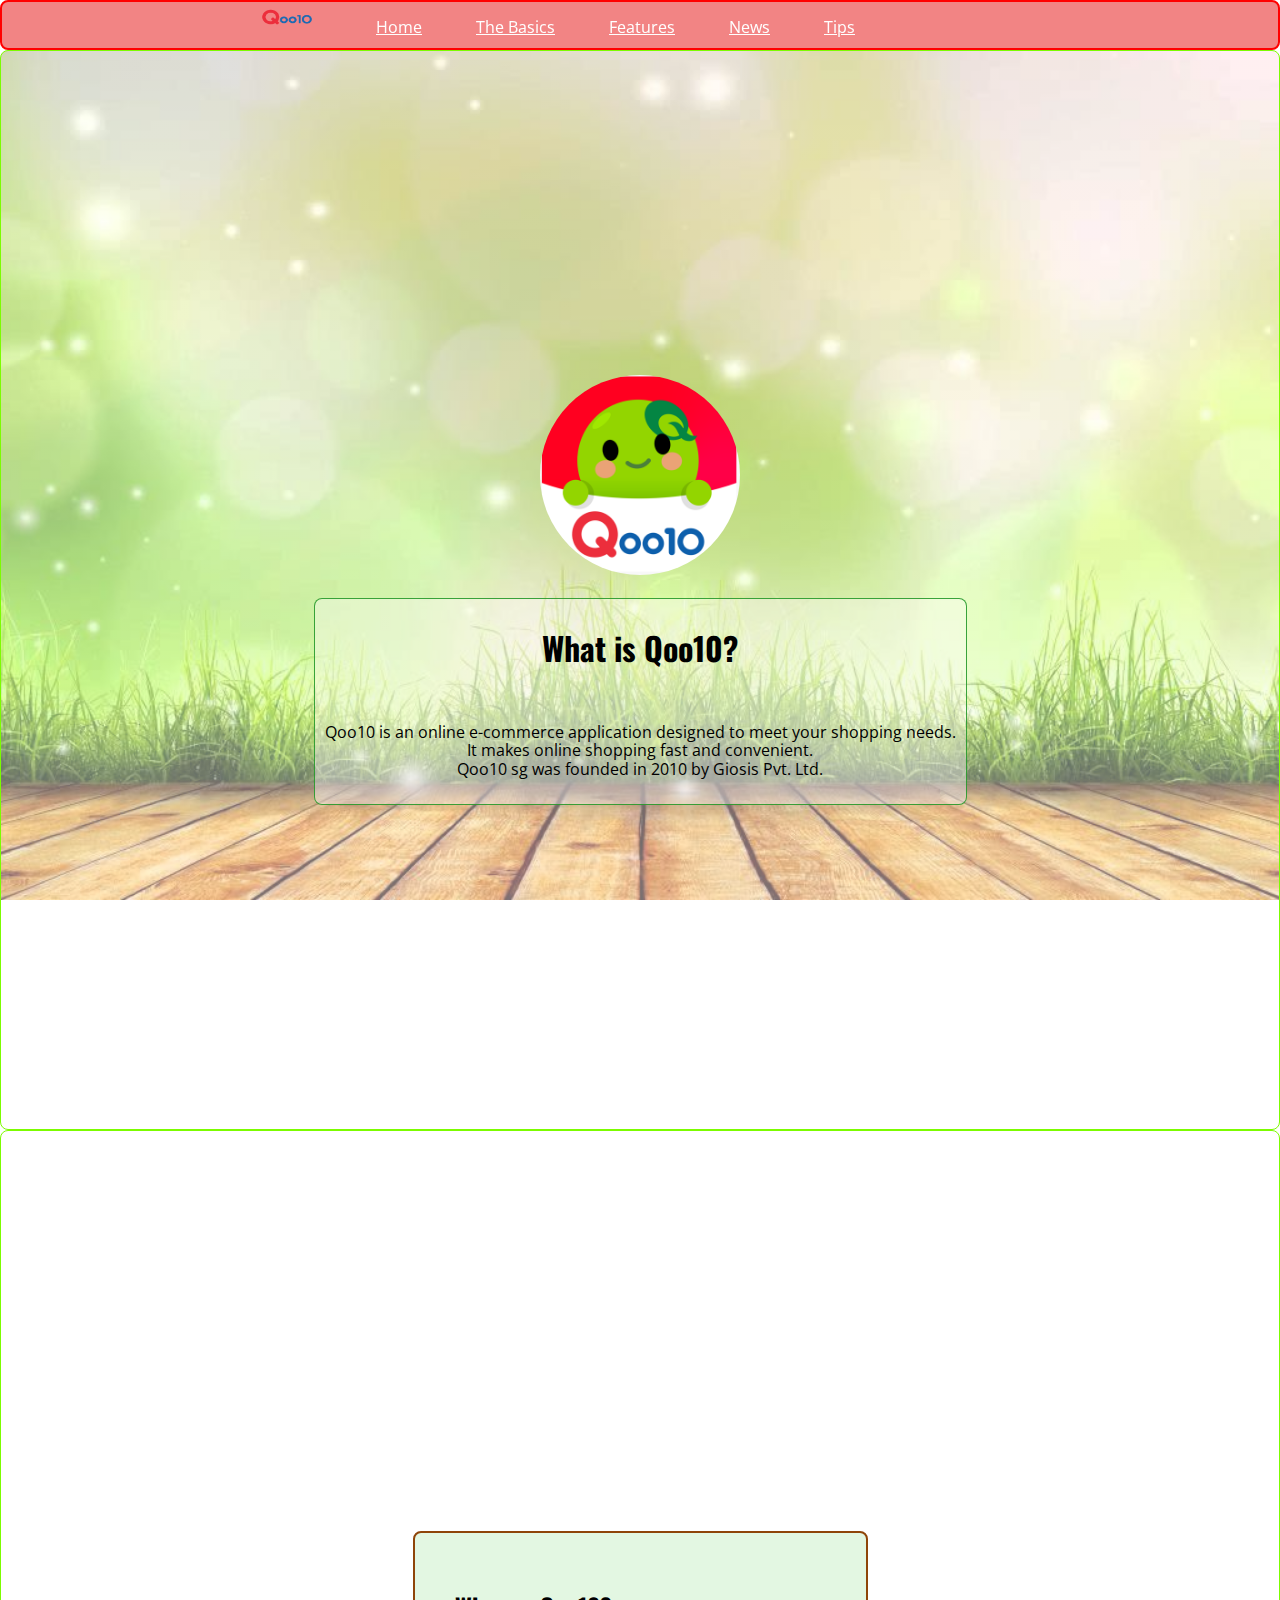
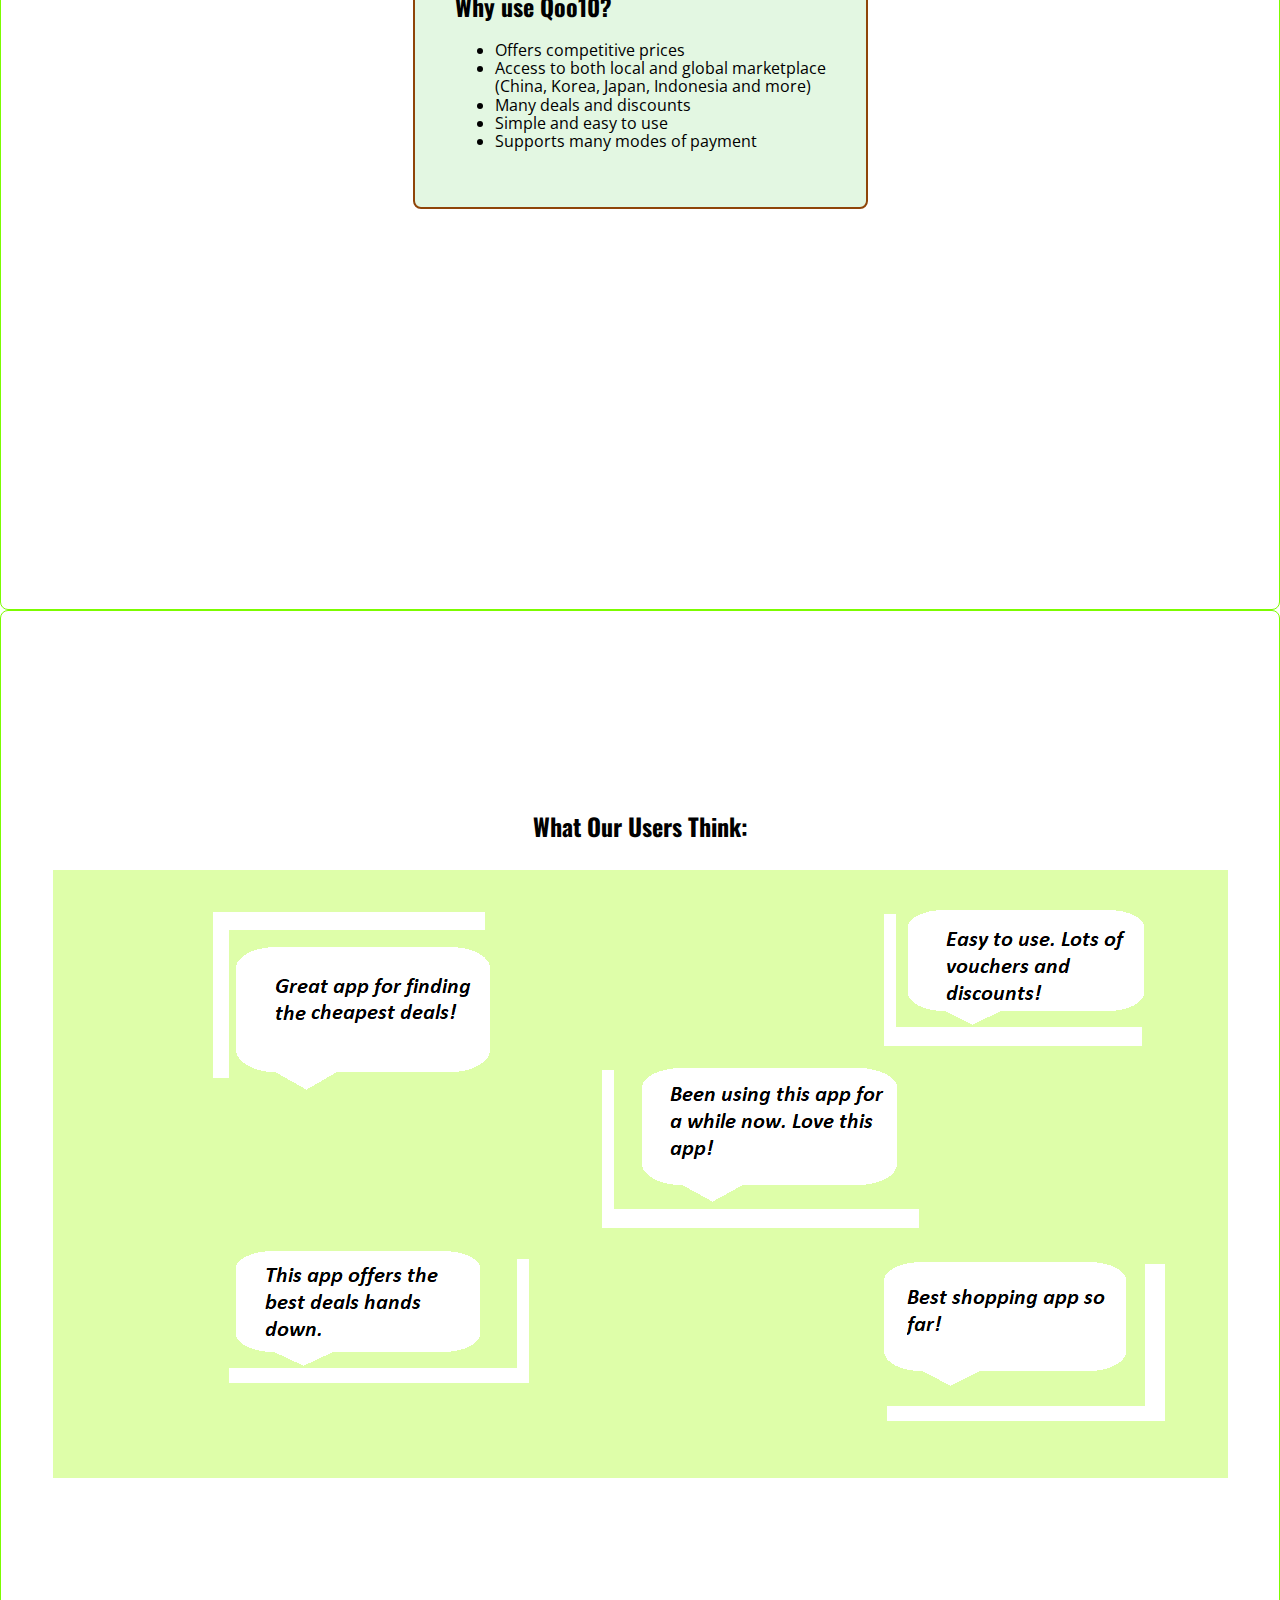
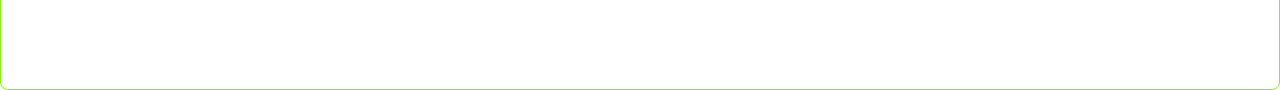
<file: index.html>
<!DOCTYPE html >
<html lang="en">
<head>
    
    <title>Qoo10 101</title>
    <meta charset="UTF-8">
    <!--CSS style sheets-->
    <link href="https://fonts.googleapis.com/css2?family=Oswald:wght@500&display=swap" rel="stylesheet">
    <link href="https://fonts.googleapis.com/css2?family=Cormorant+Garamond:wght@300&family=Oswald:wght@500&display=swap" rel="stylesheet">
    <link rel="preconnect" href="https://fonts.gstatic.com">
    <link href="https://fonts.googleapis.com/css2?family=Bebas+Neue&family=Cormorant+Garamond:wght@600&family=Open+Sans&display=swap" rel="stylesheet">
    <link href="css/normalize.css" rel="stylesheet" type="text/css">
    <link href="css/main.css" rel="stylesheet" type="text/css">
  </head> 
  <body>
    <header>
      <!--top menu-->
      <nav>
        <ul>
          <li><img src="images/qlogo.jpeg" width="70" height="30" alt="qoo10" ></li>
          <li><a href="index.html">Home</a></li>
          <li><a href="usage.html">The Basics</a></li>
          <li><a href="features.html">Features</a> </li>
          <li><a href="news.html">News</a></li>
          <li><a href="tips.html">Tips</a></li>
        </ul>
      </nav>
    </header> 
    <main>

      <section id="intro">

        <br>
        <div class="introdiv">
          <img src="images/appicon.png" alt= "icon" class="qicon"  >
          <br>
          <br>
          <div id="intropara">
            <h1>What is Qoo10?</h1>
            <!-- Description of Qoo10 -->
            <br>
            <p>Qoo10 is an online e-commerce application designed to meet your shopping needs.
            <br>It makes online shopping fast and convenient. 
            <br>Qoo10 sg was founded in 2010 by Giosis Pvt. Ltd.
            </p>
          </div>
        </div>
      </section>
      <section id="benefits" >
        <!-- Advantages of using Qoo10 --> 
        <div class="benefitdiv">
          <h2>Why use Qoo10?</h2>
          <ul>
          <li>Offers competitive prices</li>
          <li>Access to both local and global marketplace 
            <br>(China, Korea, Japan, Indonesia and more)</li>
          <li>Many deals and discounts</li>
          <li>Simple and easy to use</li>
          <li>Supports many modes of payment</li>
          </ul> 
        </div>
        <br>

      </section>
      <section id="reviews" >
        <!-- User reviews --> 
        <div class="reviewsdiv">
          <h2>What Our Users Think:</h2>
          <p>
          <img src="images/reviews.png" alt= "reviews" id="reviewspic" >
          </p>
        </div>
        <br>
      </section>
    </main> 
  </body>
</html>
</file>
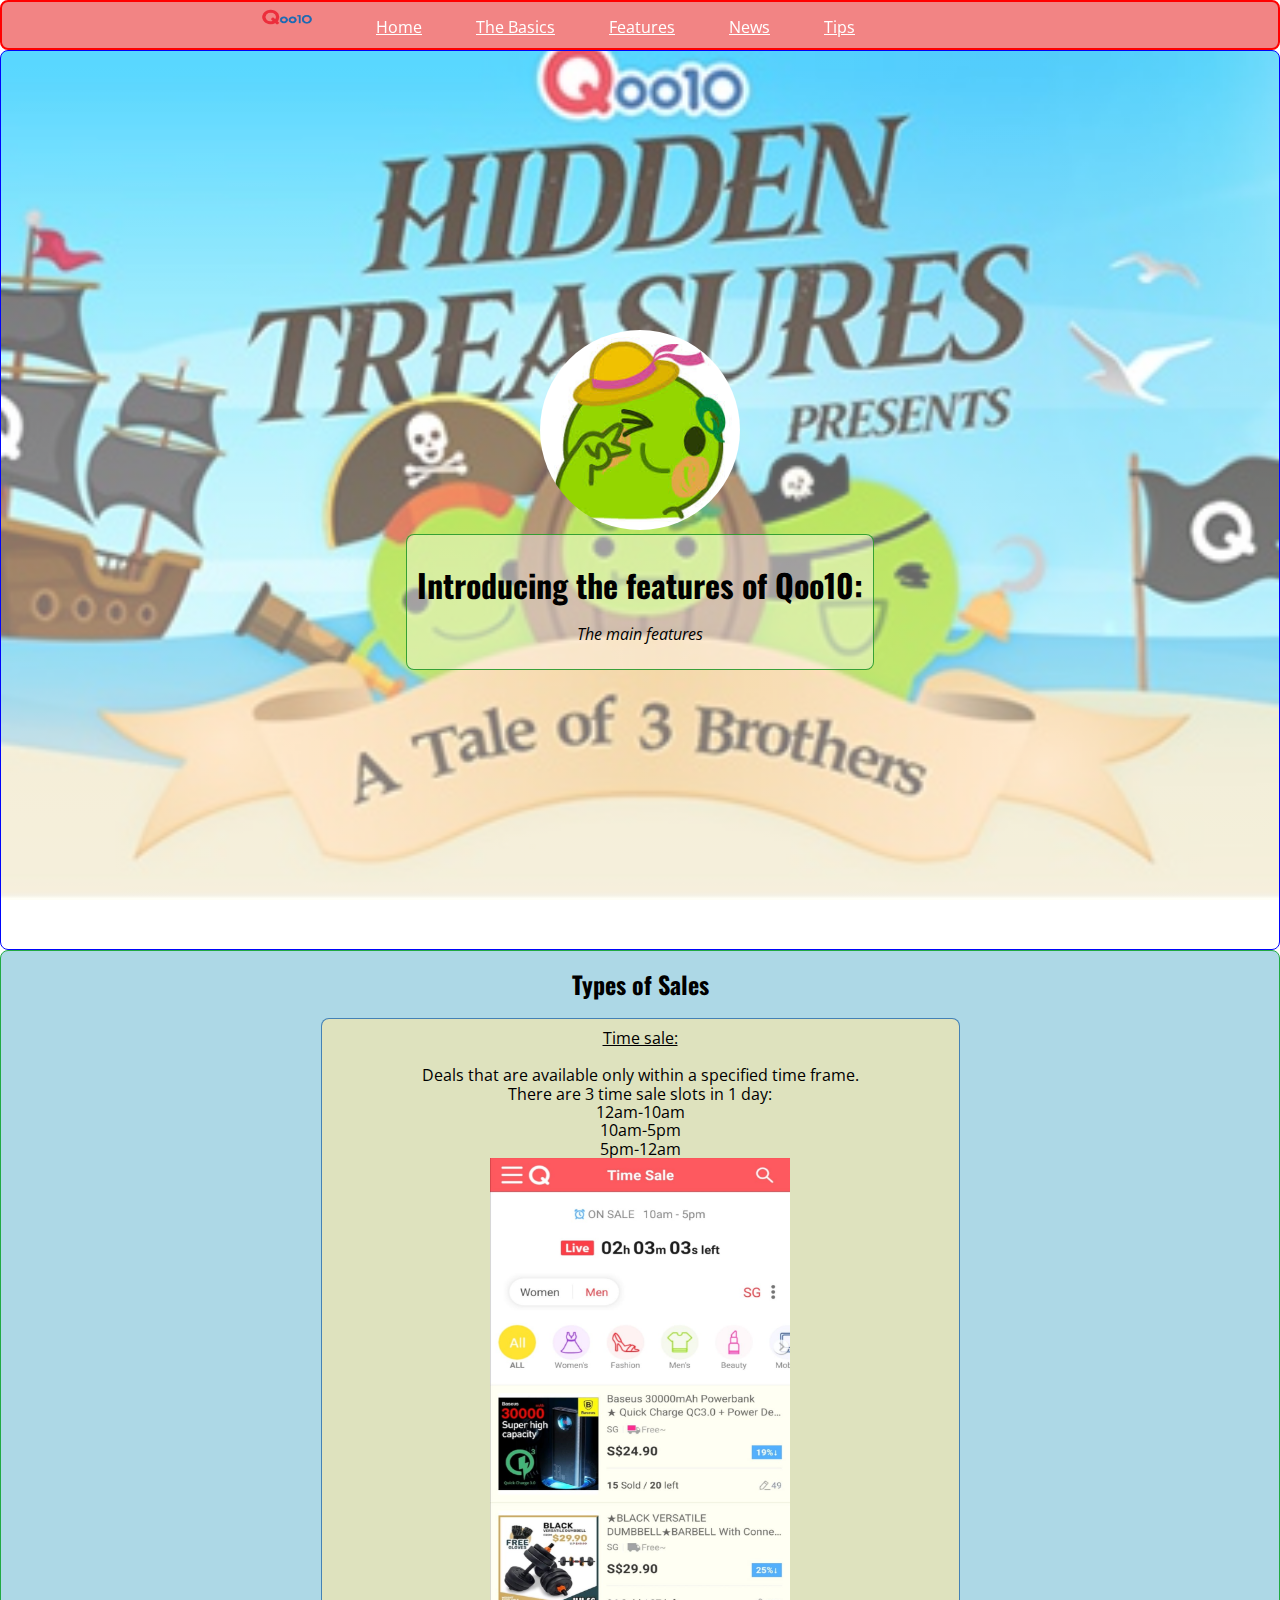
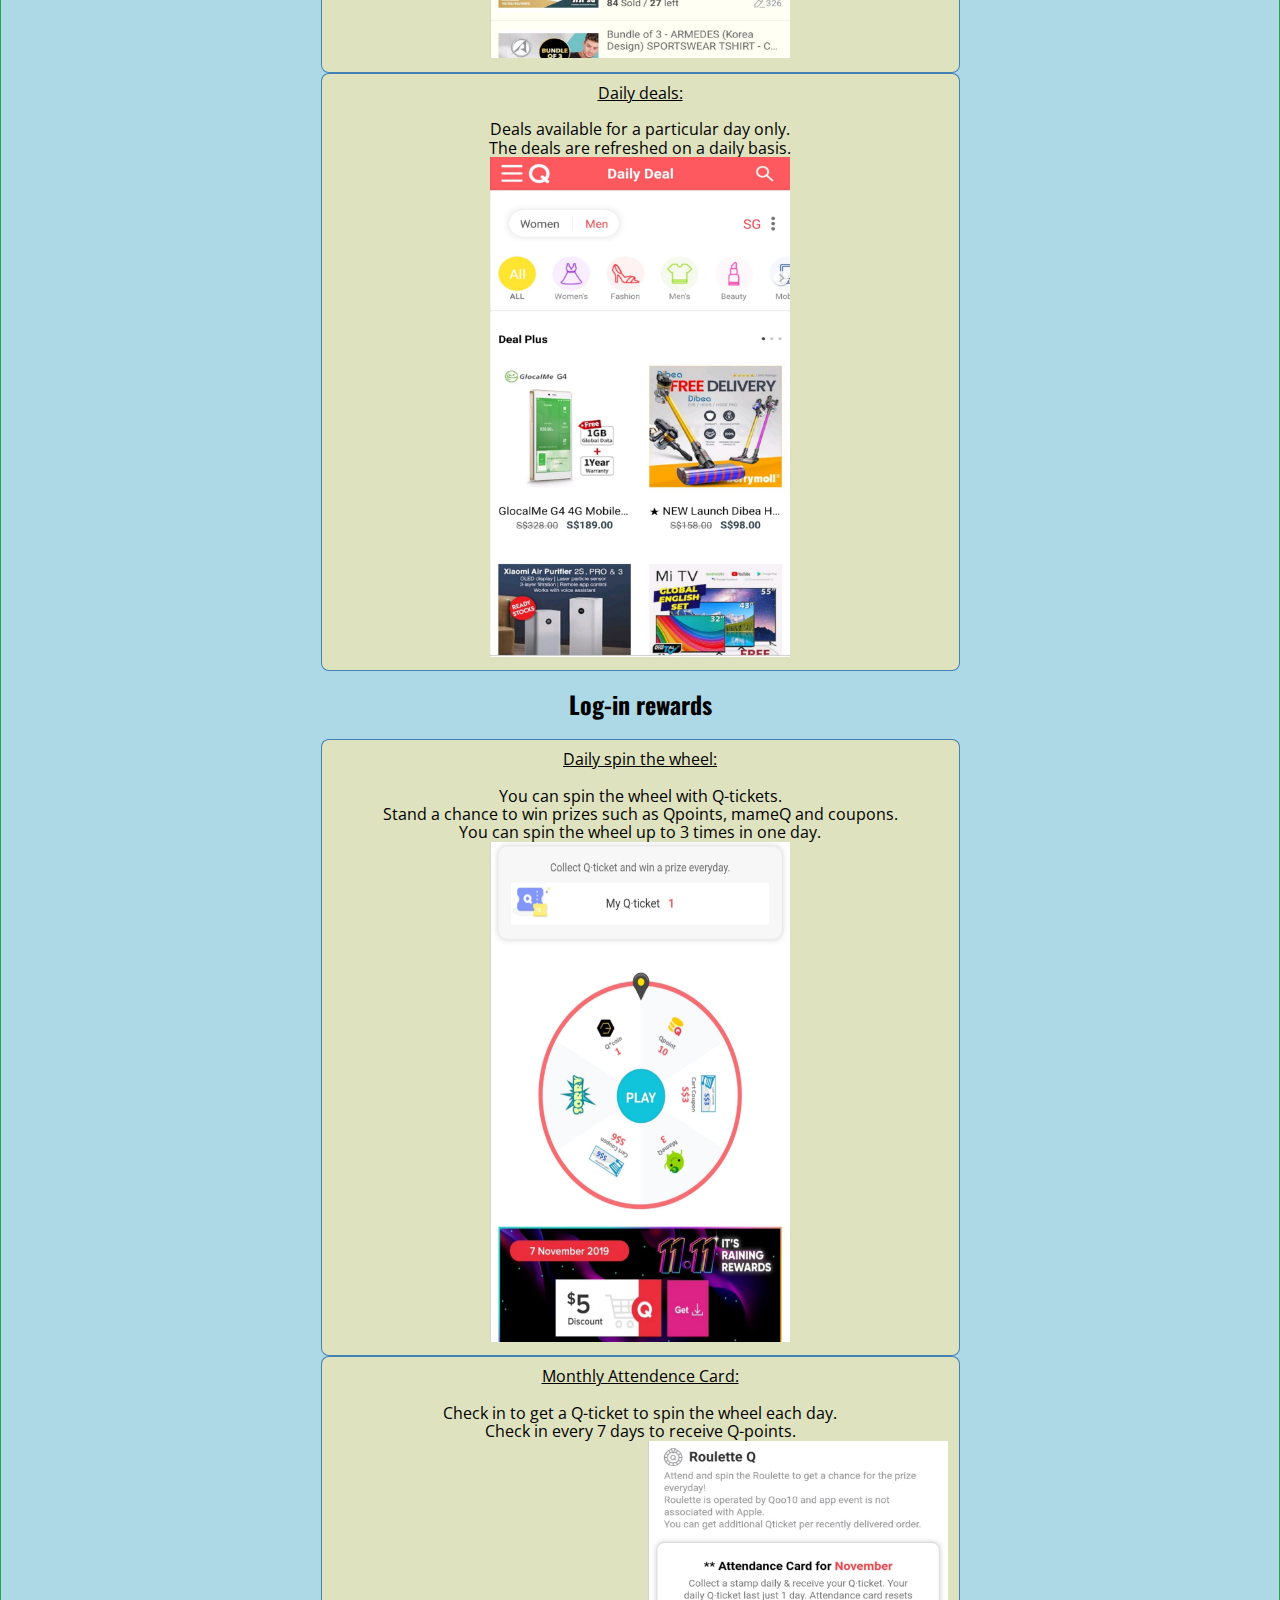
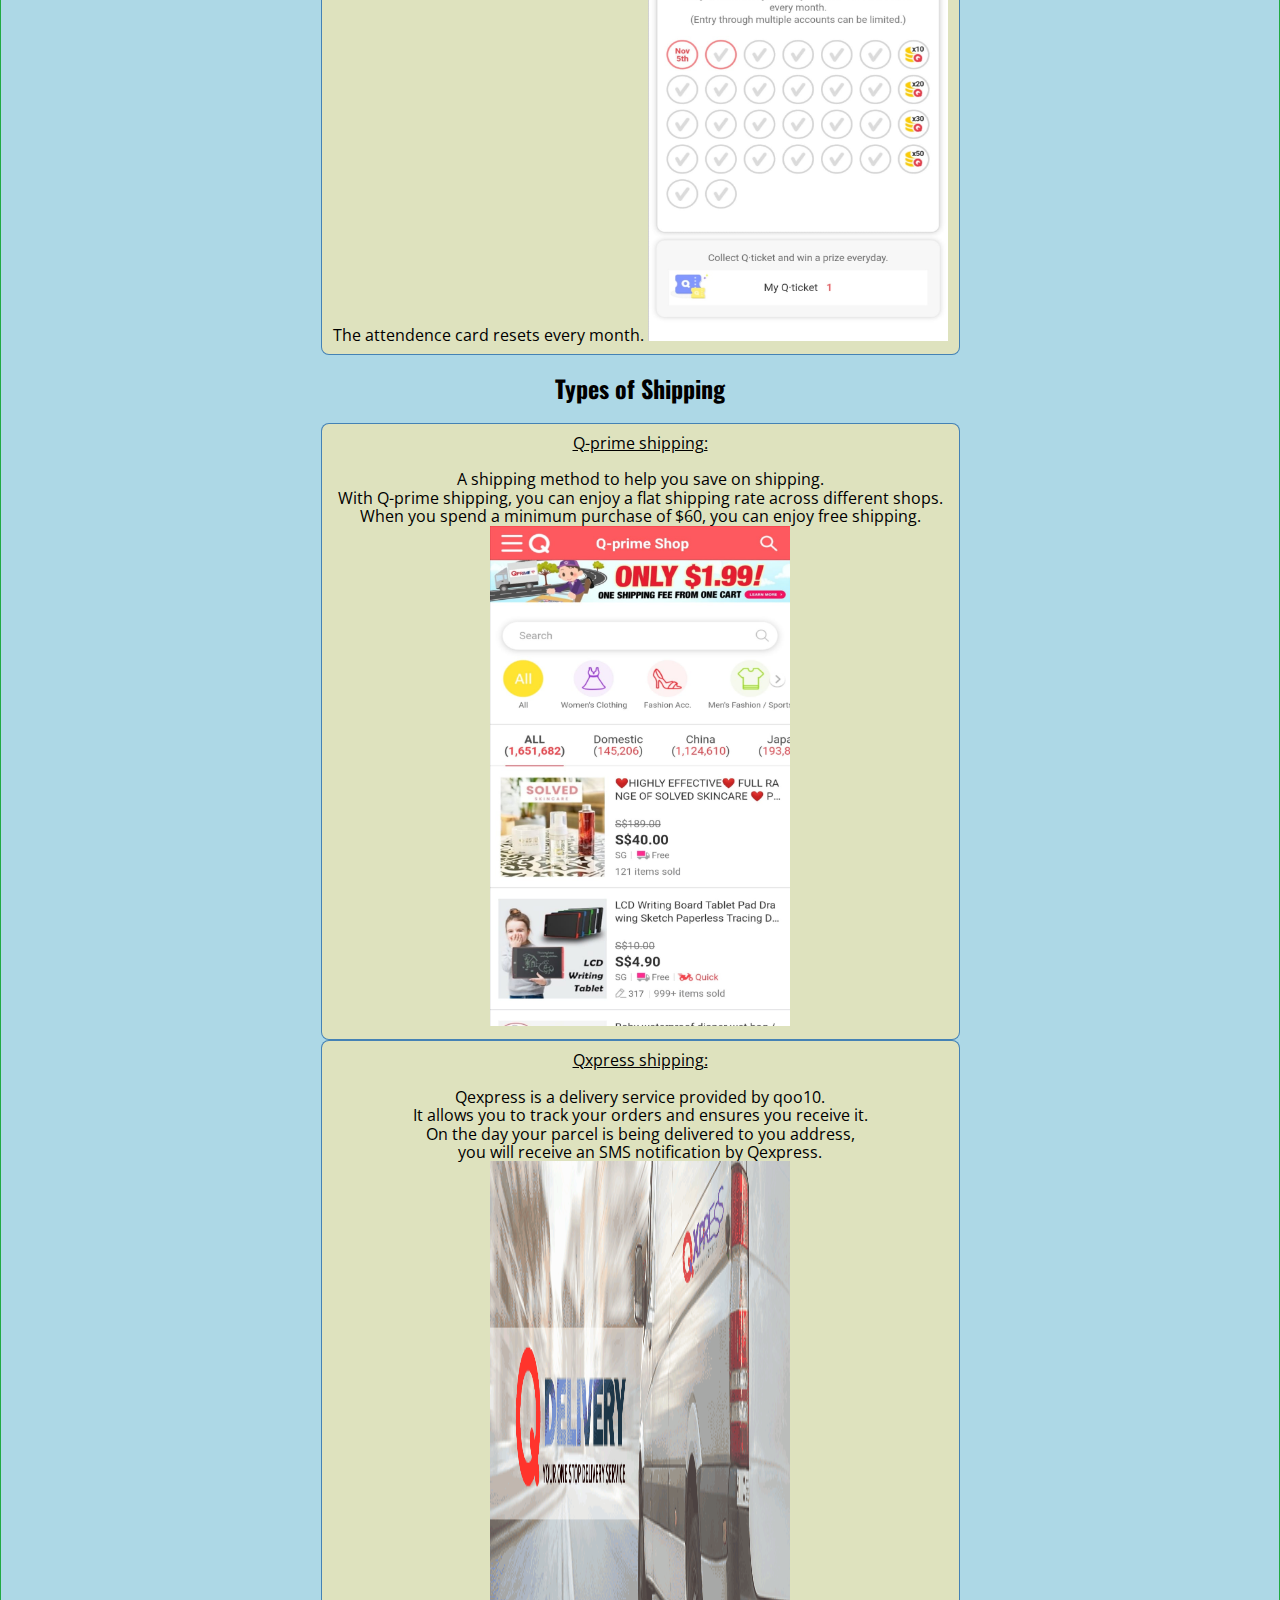
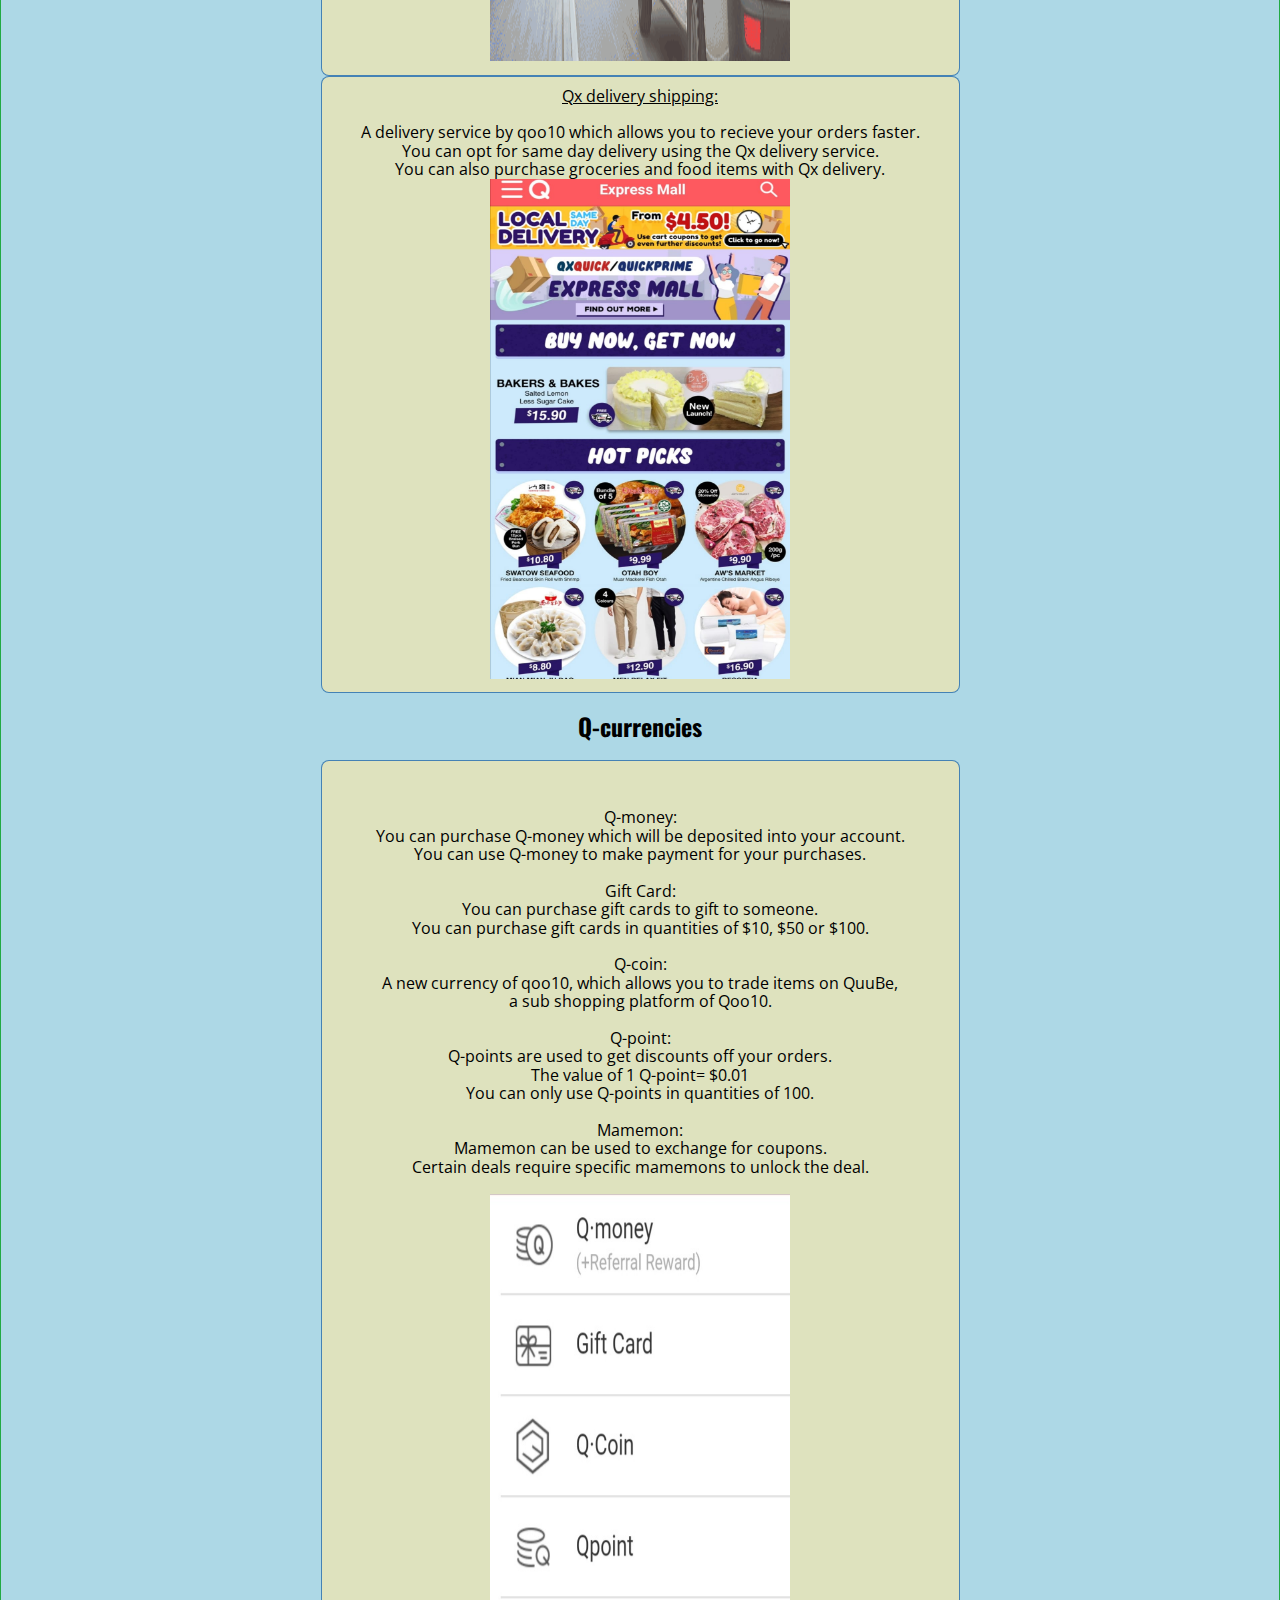
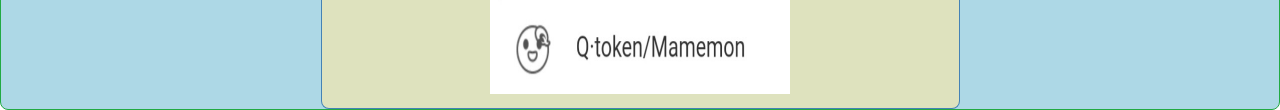
<file: features.html>
<!DOCTYPE html >
<html lang="en">
<head>
  <meta charset="utf-8"/>
  <title>Features </title>
  <link href="https://fonts.googleapis.com/css2?family=Oswald:wght@500&display=swap" rel="stylesheet">
  <link href="https://fonts.googleapis.com/css2?family=Cormorant+Garamond:wght@300&family=Oswald:wght@500&display=swap" rel="stylesheet">
  <link rel="preconnect" href="https://fonts.gstatic.com">
  <link href="https://fonts.googleapis.com/css2?family=Bebas+Neue&family=Cormorant+Garamond:wght@600&family=Open+Sans&display=swap" rel="stylesheet"> 
  <link rel="stylesheet" href="css/normalize.css">
  <link rel="stylesheet" href="css/main.css">
</head>
<body>
  <header>
    <!--top menu-->
    <nav>
      <ul>
        <li><img src="images/qlogo.jpeg" width="70" height="30" alt="qoo10" ></li>
        <li><a href="index.html">Home</a></li>
        <li><a href="usage.html">The Basics</a></li>
        <li><a href="features.html">Features</a> </li>
        <li><a href="news.html">News</a></li>
        <li><a href="tips.html">Tips</a></li>
      </ul>
    </nav>
  </header>   

  <main>
    <section id="featuresone">
      <!-- features top section -->
      <br>
      <div class="featureshead">
        <img src="images/qhat.jpeg" alt= "qhat" class="qicon"  >
        <br>
      <div id="feapara">
        <h1>Introducing the features of Qoo10:</h1>
        <p><i>The main features</i> </p>
      </div>
      </div>

    </section>
    <section id="feamain">
      <!-- features description section -->
      <h2>Types of Sales</h2>
      <p class="features_p"><u>Time sale: </u><br><br>Deals that are available only within a specified time frame.
        <br>There are 3 time sale slots in 1 day:<br>

          12am-10am<br>
          10am-5pm<br>
          5pm-12am<br>
        
        <img src="images/timesale.jpeg" alt= "timesale" class="featurepic"  >
      </p>
      <p class="features_p">
        <u>Daily deals:</u>
        <br><br> Deals available for a particular day only.
        <br>The deals are refreshed on a daily basis. <br>
        <img src="images/dailydeal.jpeg" alt= "dailydeal" class="featurepic"  >
      </p>
      

      <h2>Log-in rewards</h2>
      <p class="features_p"><u>Daily spin the wheel:</u> 
        <br><br>You can spin the wheel with Q-tickets.
        <br>Stand a chance to win prizes such as Qpoints, mameQ and coupons.
        <br>You can spin the wheel up to 3 times in one day.
        <img src="images/wheel.jpeg" alt= "wheel" class="featurepic"  >
      </p>
      

      <p class="features_p"><u>Monthly Attendence Card:</u>
        <br><br> Check in to get a Q-ticket to spin the wheel each day.
        <br>Check in every 7 days to receive Q-points.
        <br>The attendence card resets every month.
        <img src="images/checkin.jpeg" alt= "checkin" class="featurepic"  >
      </p>
      

      <h2>Types of Shipping</h2>
      <p class="features_p"><u>Q-prime shipping:</u>
        <br><br> A shipping method to help you save on shipping.
        <br>With Q-prime shipping, you can enjoy a flat shipping rate across different shops.
        <br>When you spend a minimum purchase of $60, you can enjoy free shipping.
        <img src="images/qprime.jpeg" alt= "qprime" class="featurepic"  >
      </p>
      

      <p class="features_p"><u>Qxpress shipping:</u>
        <br><br> Qexpress is a delivery service provided by qoo10.
        <br>It allows you to track your orders and ensures you receive it.
        <br>On the day your parcel is being delivered to you address, 
        <br>you will receive an SMS notification by Qexpress.
        <img src="images/qexpress.jpeg" alt= "qprime" class="featurepic"  >
      </p>
      
      <p class="features_p"><u>Qx delivery shipping:</u>
        <br><br> A delivery service by qoo10 which allows you to recieve your orders faster.
        <br>You can opt for same day delivery using the Qx delivery service.
        <br> You can also purchase groceries and food items with Qx delivery.
        <img src="images/express.jpeg" alt= "qx" class="featurepic"  >
      </p>
      <h2>Q-currencies</h2>
      <p class="features_p">
        <br><br> 
        
          Q-money: 
            <br>You can purchase Q-money which will be deposited into your account.
            <br>You can use Q-money to make payment for your purchases.<br><br>
           
          Gift Card:
            <br> You can purchase gift cards to gift to someone.
            <br>You can purchase gift cards in quantities of $10, $50 or $100.<br><br>
           
          Q-coin:
            <br>A new currency of qoo10, which allows you to trade items on QuuBe, 
            <br>a sub shopping platform of Qoo10.<br><br>
          
          Q-point:
            <br>Q-points are used to get discounts off your orders.
            <br>The value of 1 Q-point= $0.01
            <br>You can only use Q-points in quantities of 100.<br><br>
          
          Mamemon:
            <br>Mamemon can be used to exchange for coupons.
            <br>Certain deals require specific mamemons to unlock the deal.<br><br>
          
        
        <img src="images/currency.jpeg" alt= "qcurrency" class="featurepic"  >
      </p>

      

    </section>
  </main>
</body>
</html>
</file>
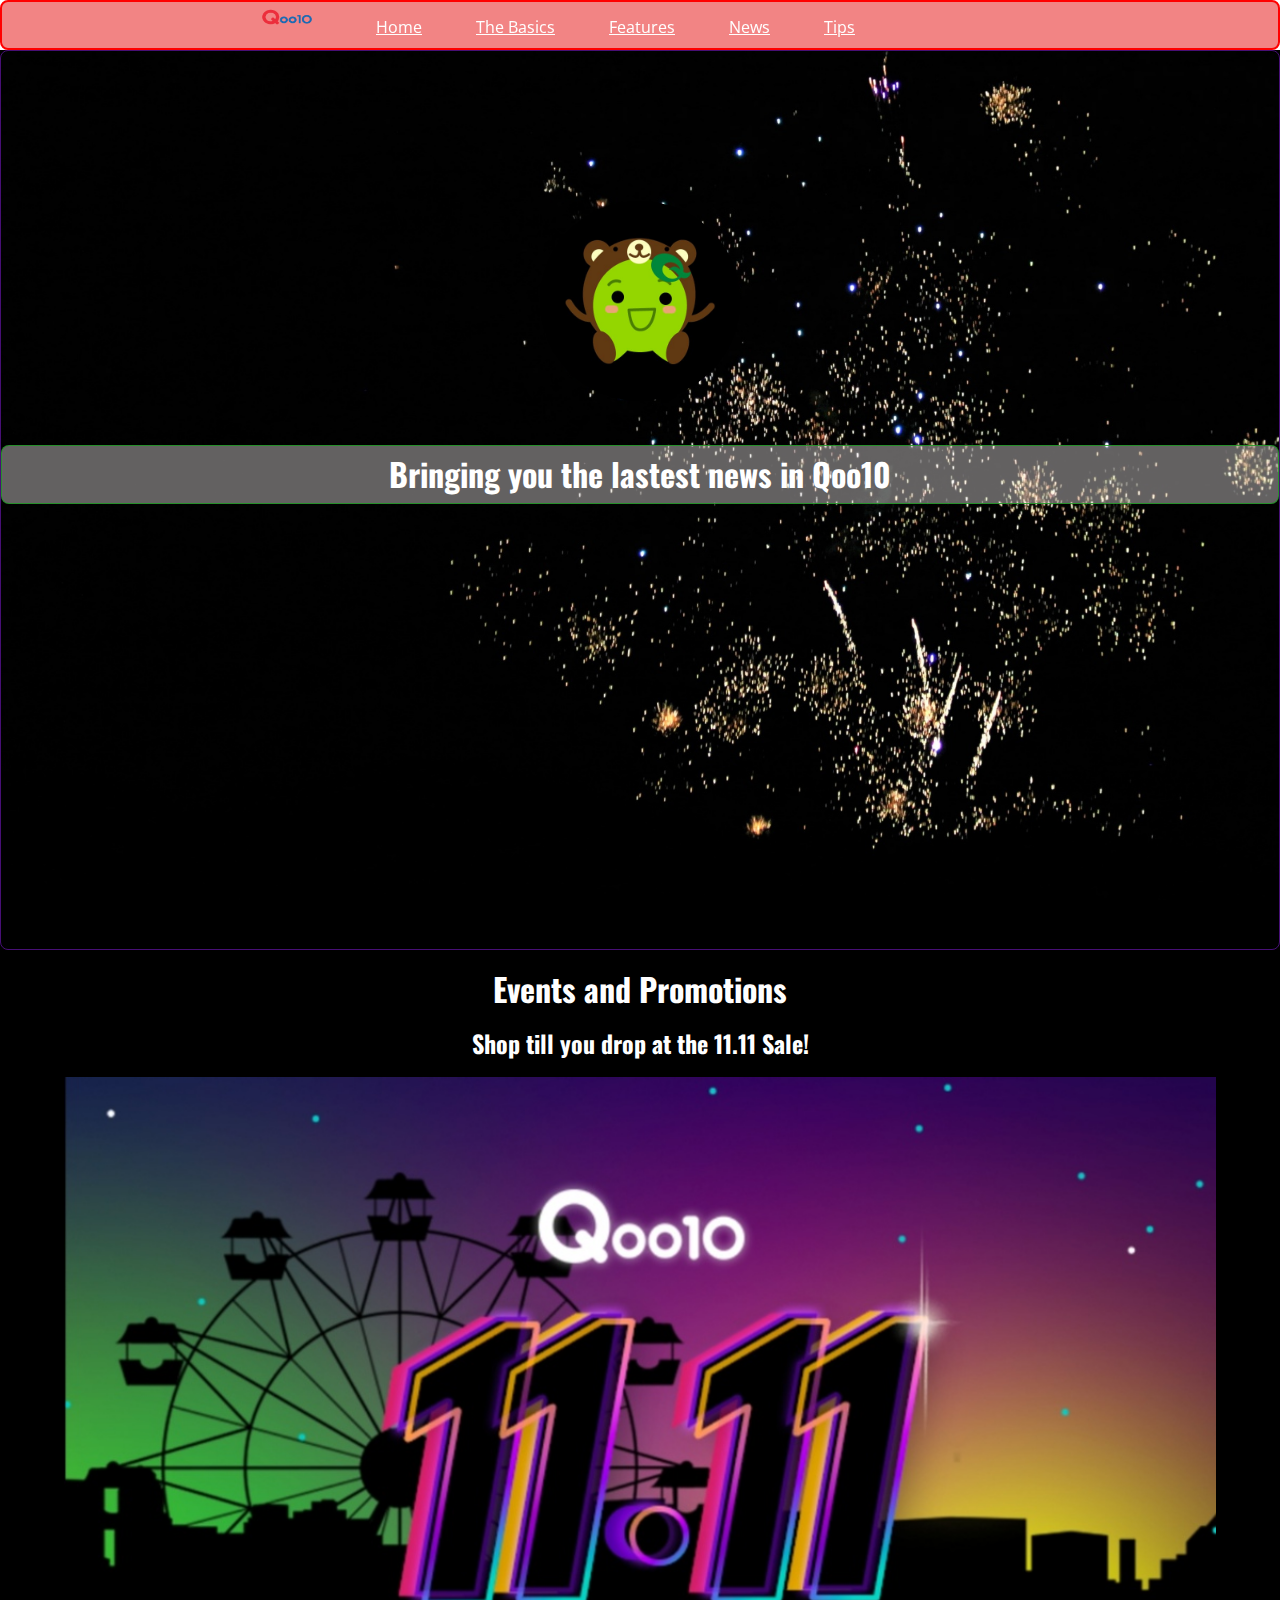
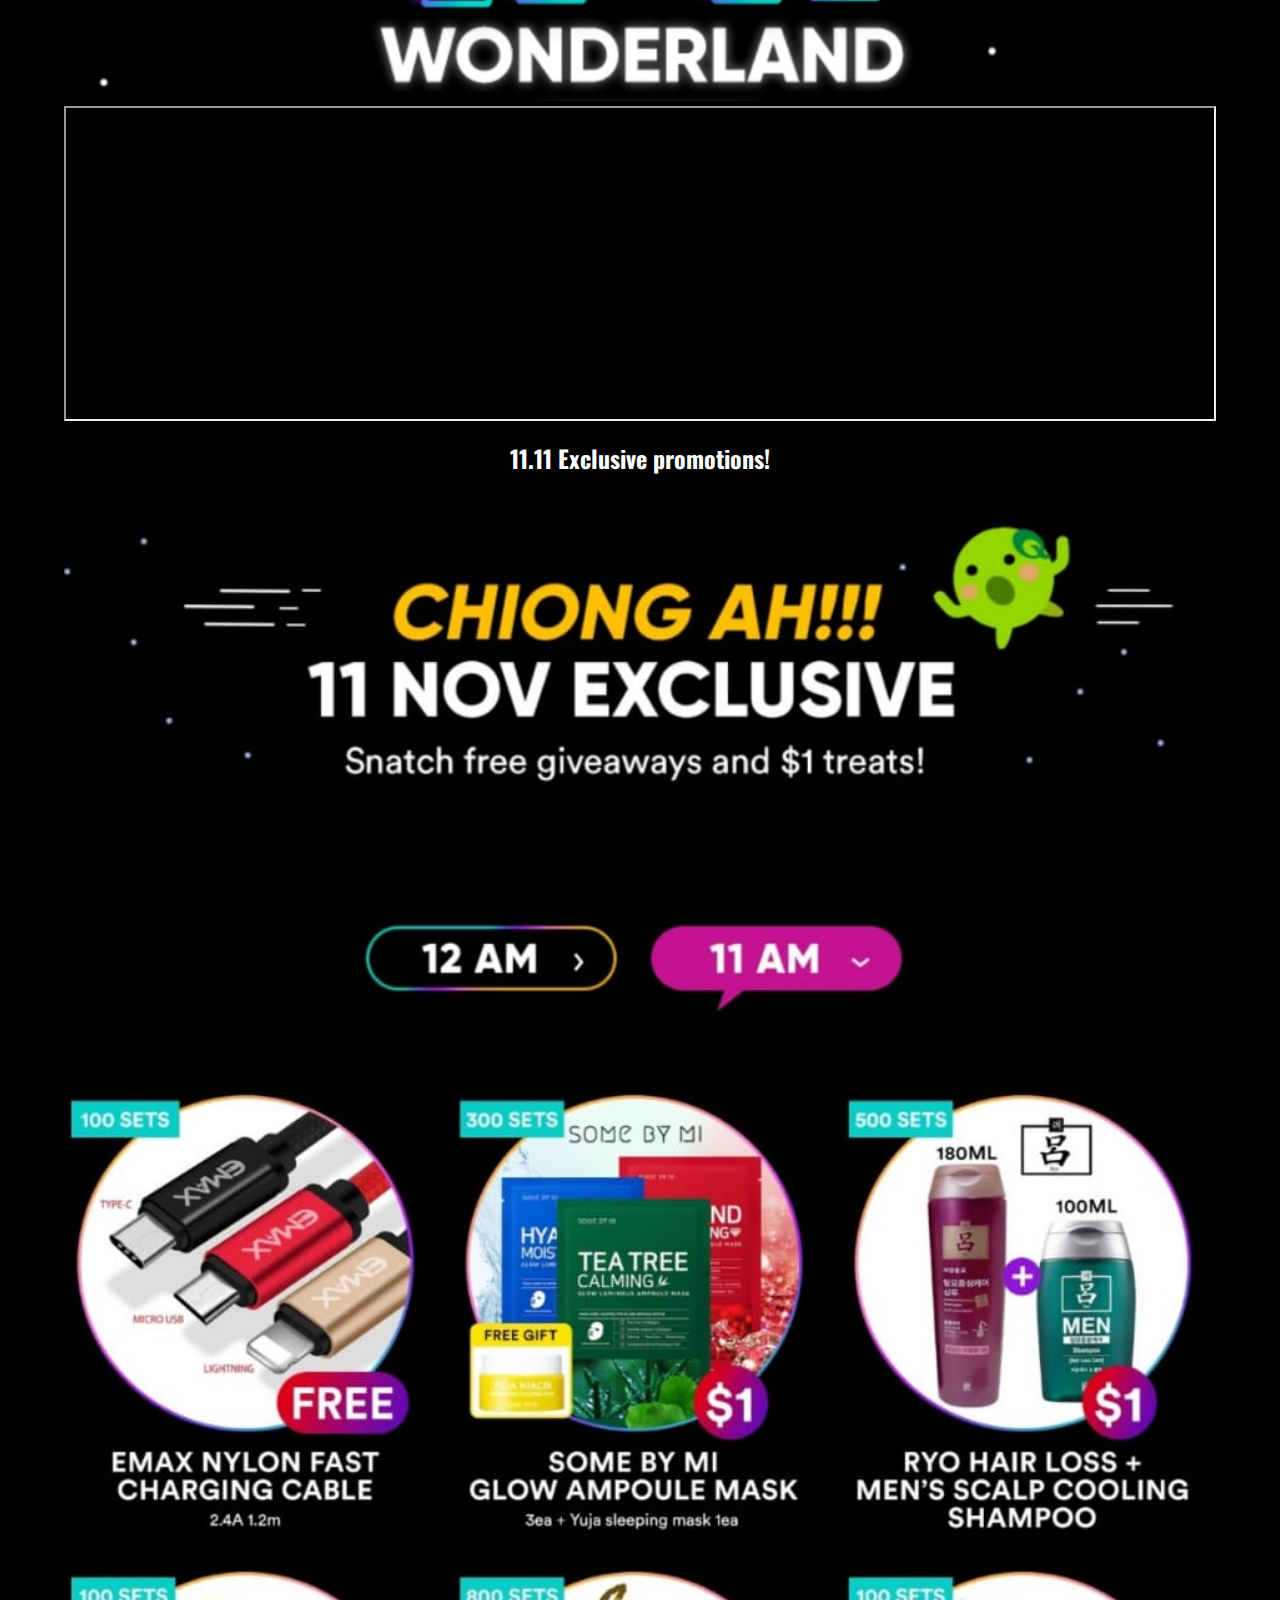
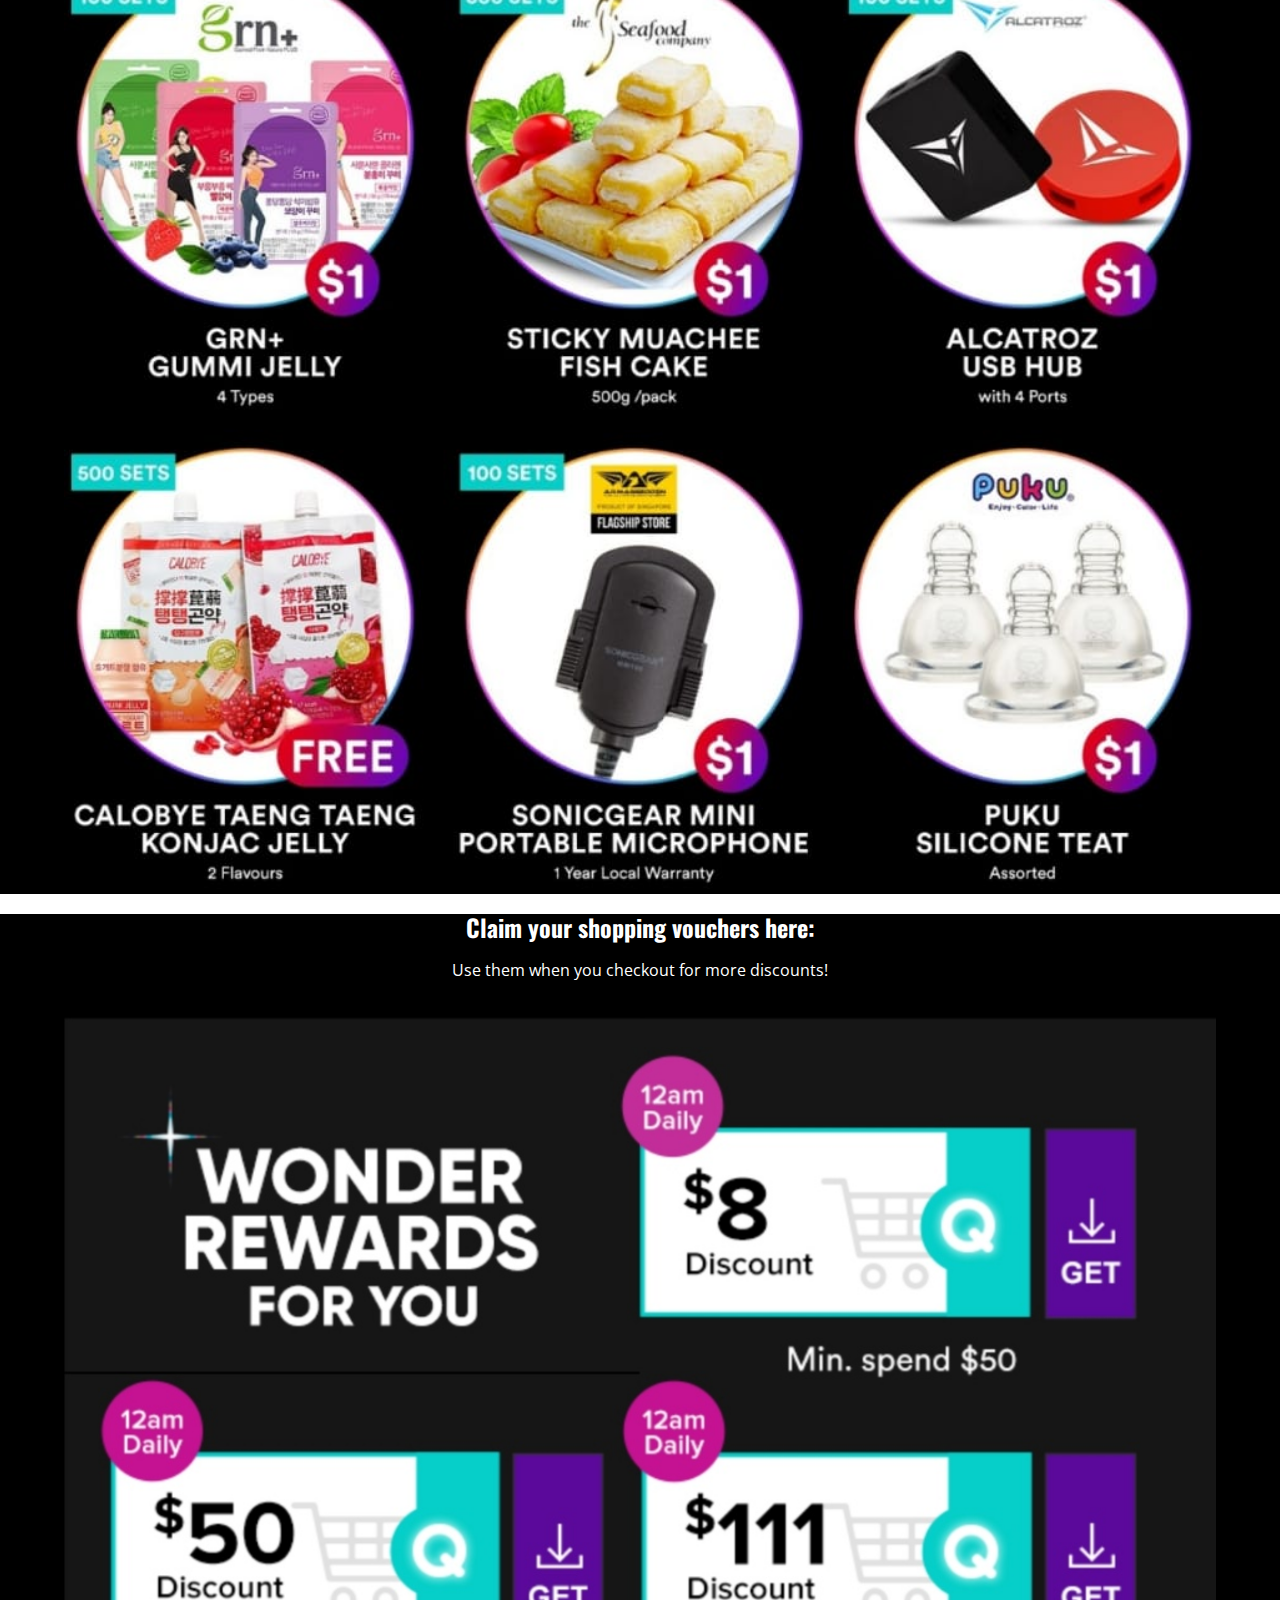
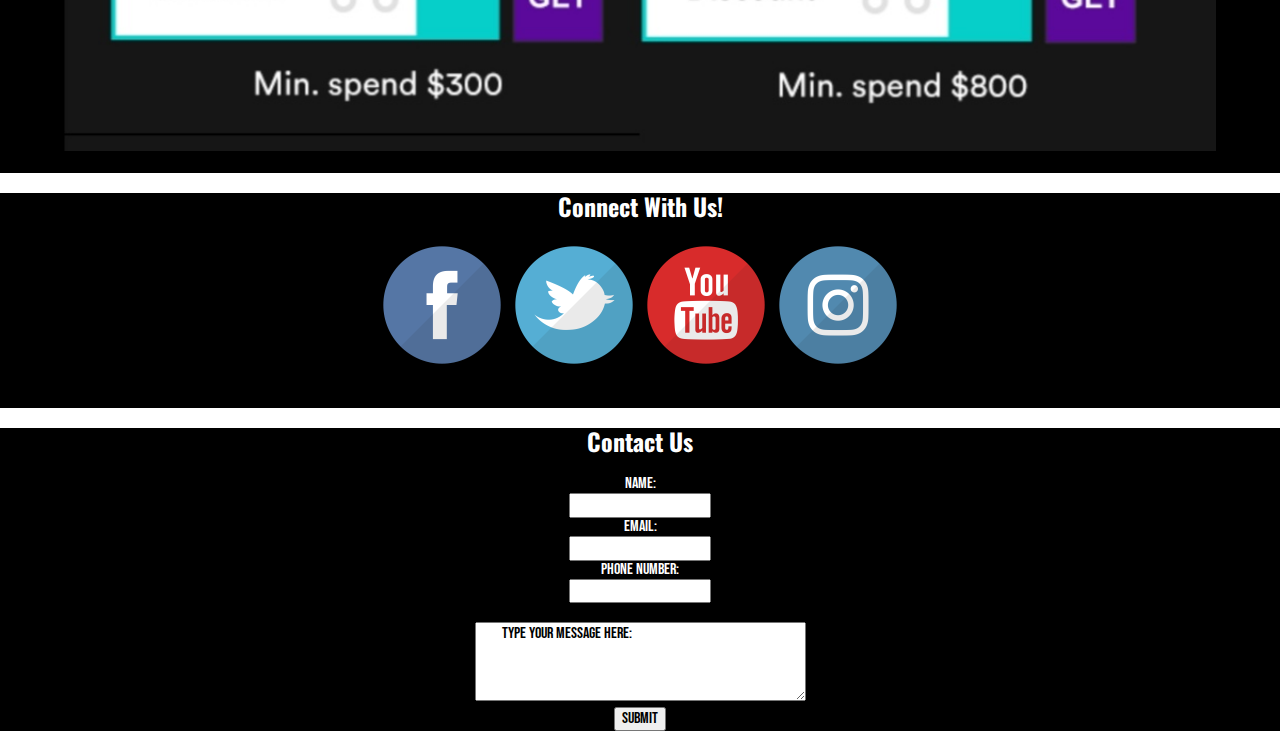
<file: news.html>
<!DOCTYPE html >
<html lang="en">
<head>
  
    <title>News</title>
    
    <meta charset="UTF-8">
    <!--CSS style sheets-->
    <link href="https://fonts.googleapis.com/css2?family=Oswald:wght@500&display=swap" rel="stylesheet">
    <link href="https://fonts.googleapis.com/css2?family=Cormorant+Garamond:wght@300&family=Oswald:wght@500&display=swap" rel="stylesheet">
    <link rel="preconnect" href="https://fonts.gstatic.com">
    <link href="https://fonts.googleapis.com/css2?family=Bebas+Neue&family=Cormorant+Garamond:wght@600&family=Open+Sans&display=swap" rel="stylesheet">
    <link rel="stylesheet" href="css/normalize.css">
    <link rel="stylesheet" href="css/main.css">
    
</head> 
<body>
  <header>
    <!--top menu-->
    <nav>
      <ul>
        <li><img src="images/qlogo.jpeg" width="70" height="30" alt="qoo10" ></li>
        <li><a href="index.html">Home</a></li>
        <li><a href="usage.html">The Basics</a></li>
        <li><a href="features.html">Features</a> </li>
        <li><a href="news.html">News</a></li>
        <li><a href="tips.html">Tips</a></li>
      </ul>
    </nav>
  </header> 
  <main id="newsmain">

    <section id="news">

      <div class="events">
        <div id ="newstop">
          <img src="images/bear.jpeg" alt= "qbear" class="qicon"  >
          <br>
          <br>

        <h1>Bringing you the lastest news in Qoo10</h1>
        </div>
        <div id="eventsdiv">
          <!--display lastest events and promos-->
          <h1>Events and Promotions</h1>
          <h2>Shop till you drop at the 11.11 Sale!</h2>
          <img src="images/1111.jpeg" alt= "1111" class="newsimg">
          <iframe width="560" height="315" src="https://www.youtube.com/embed/INpib62fWso"  allow="accelerometer; autoplay; clipboard-write; encrypted-media; gyroscope; picture-in-picture" allowfullscreen></iframe>
          <h2>11.11 Exclusive promotions!</h2>
          <img src="images/event.jpeg" alt= "event" class="newsimg">

        </div>
      </div>
    </section>
    <section id="vouchers" class="events">
      <!--vouchers section for users to collect-->
      <div class="vouchersdiv">
      <h2>Claim your shopping vouchers here:</h2>
      <p>
        Use them when you checkout for more discounts!
      </p>
      <img src="images/coupon.jpeg" alt= "coupon"  class="newsimg" >
      </div>
      <br>

    </section>
    <section id="connect" class="events">
      
      <div class="connectdiv">
        <h2>Connect With Us!</h2>
        <!--social media links section-->
        <a href="https://www.facebook.com/Qoo10Singapore/" target="_blank"  >
        <img alt="" src="images/fb.png" ></a>
        <a href="https://twitter.com/qoo10sg?lang=en" target="_blank"  >
        <img alt="" src="images/twitter.png" ></a>
        <a href="https://www.youtube.com/channel/UCtreW-28X79K14_2aIwdTCA" target="_blank"  >
        <img alt="" src="images/youtube.png" ></a>
        <a href="https://www.instagram.com/qoo10sg/?hl=en" target="_blank"  >
        <img alt="" src="images/insta.png" ></a>
        <p>
        </p>
      </div>
      <br>
      
    </section>
    <section id="contact" class ="events">
      <div id="form">
        <h2>Contact Us</h2>
        <form>
          <label for="name" >Name:</label><br>
          <input type="text" id="name" name="name" required><br>
          <label for="email">Email:</label><br>
          <input type="email" id="email" name="email" required><br>
          <label for="phone">Phone number:</label><br>
          <input type="text" id="phone" name="phone"><br>
          <br>
        <textarea rows="4" cols="50" name="message" required>
        Type your message here:</textarea><br>
        <input type="submit" value="Submit">
        </form>
      </div> 
    </section>
  </main> 
</body>
</html>
</file>
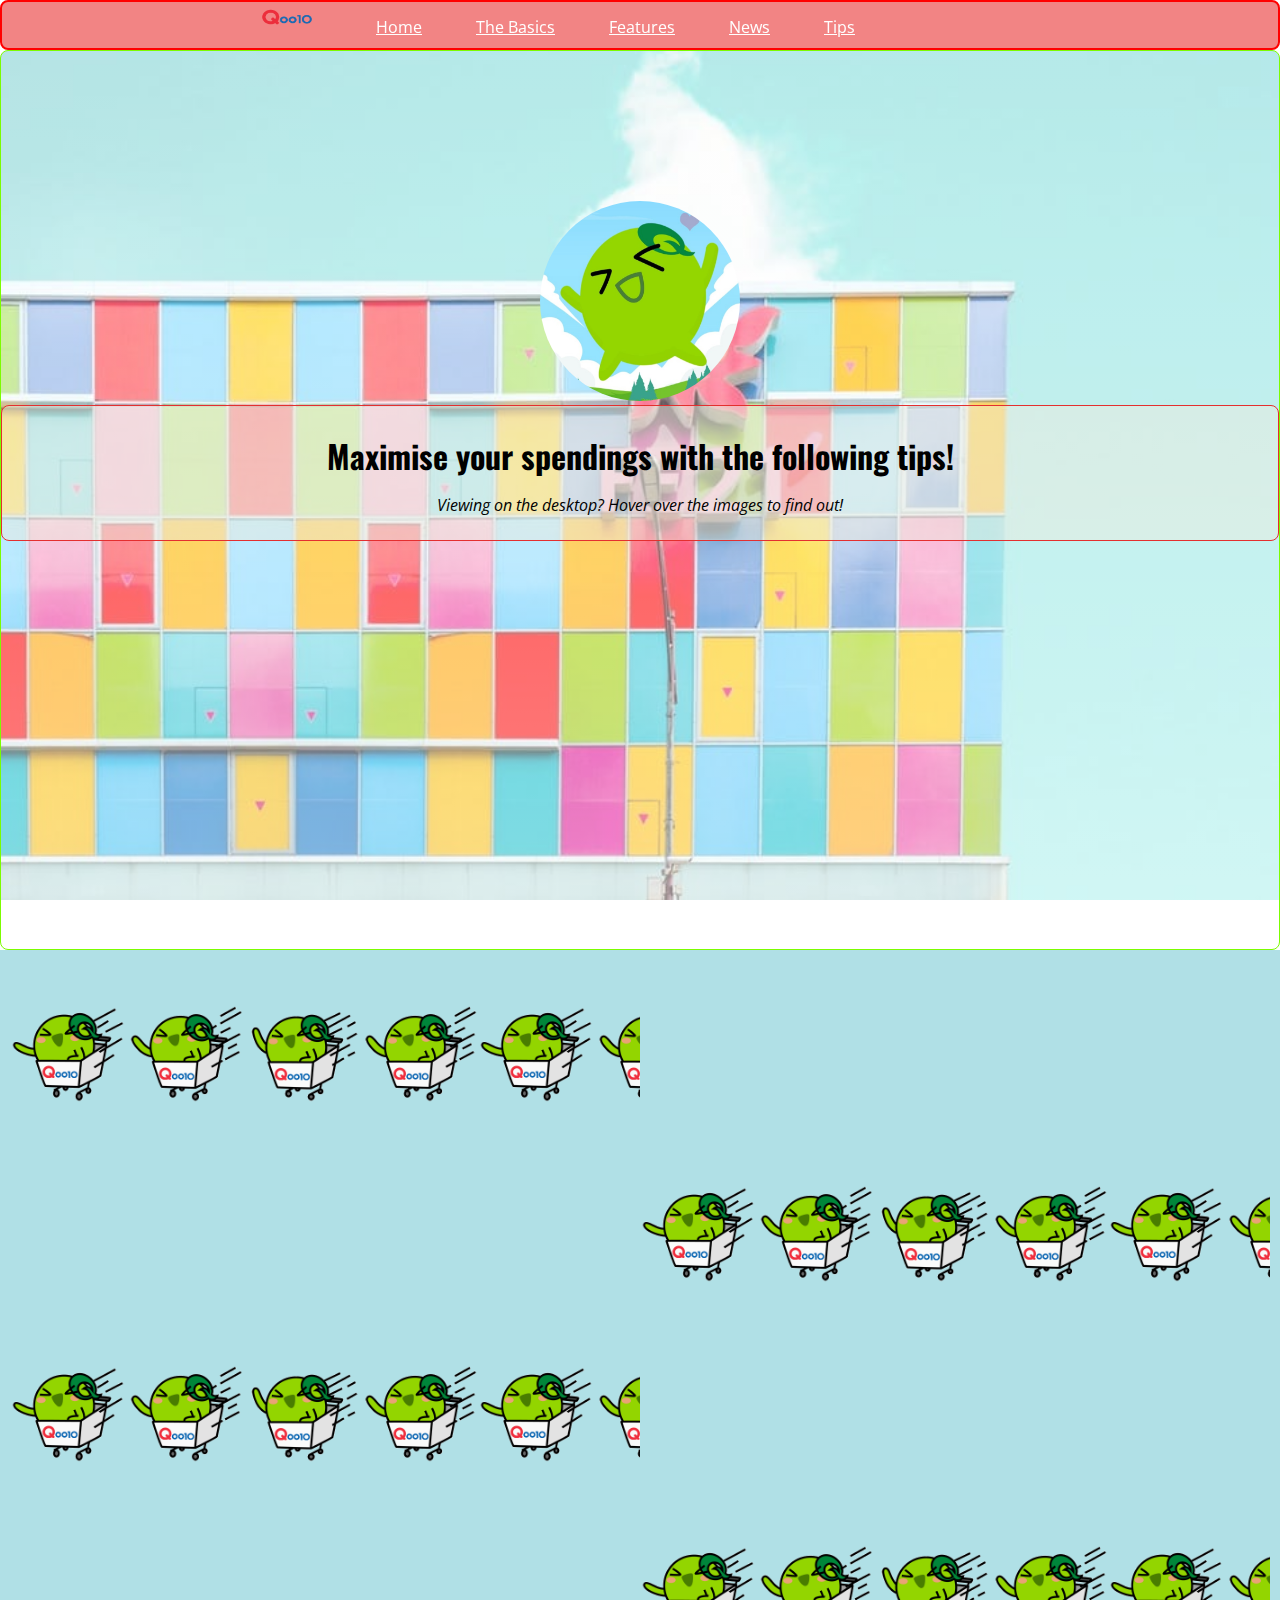
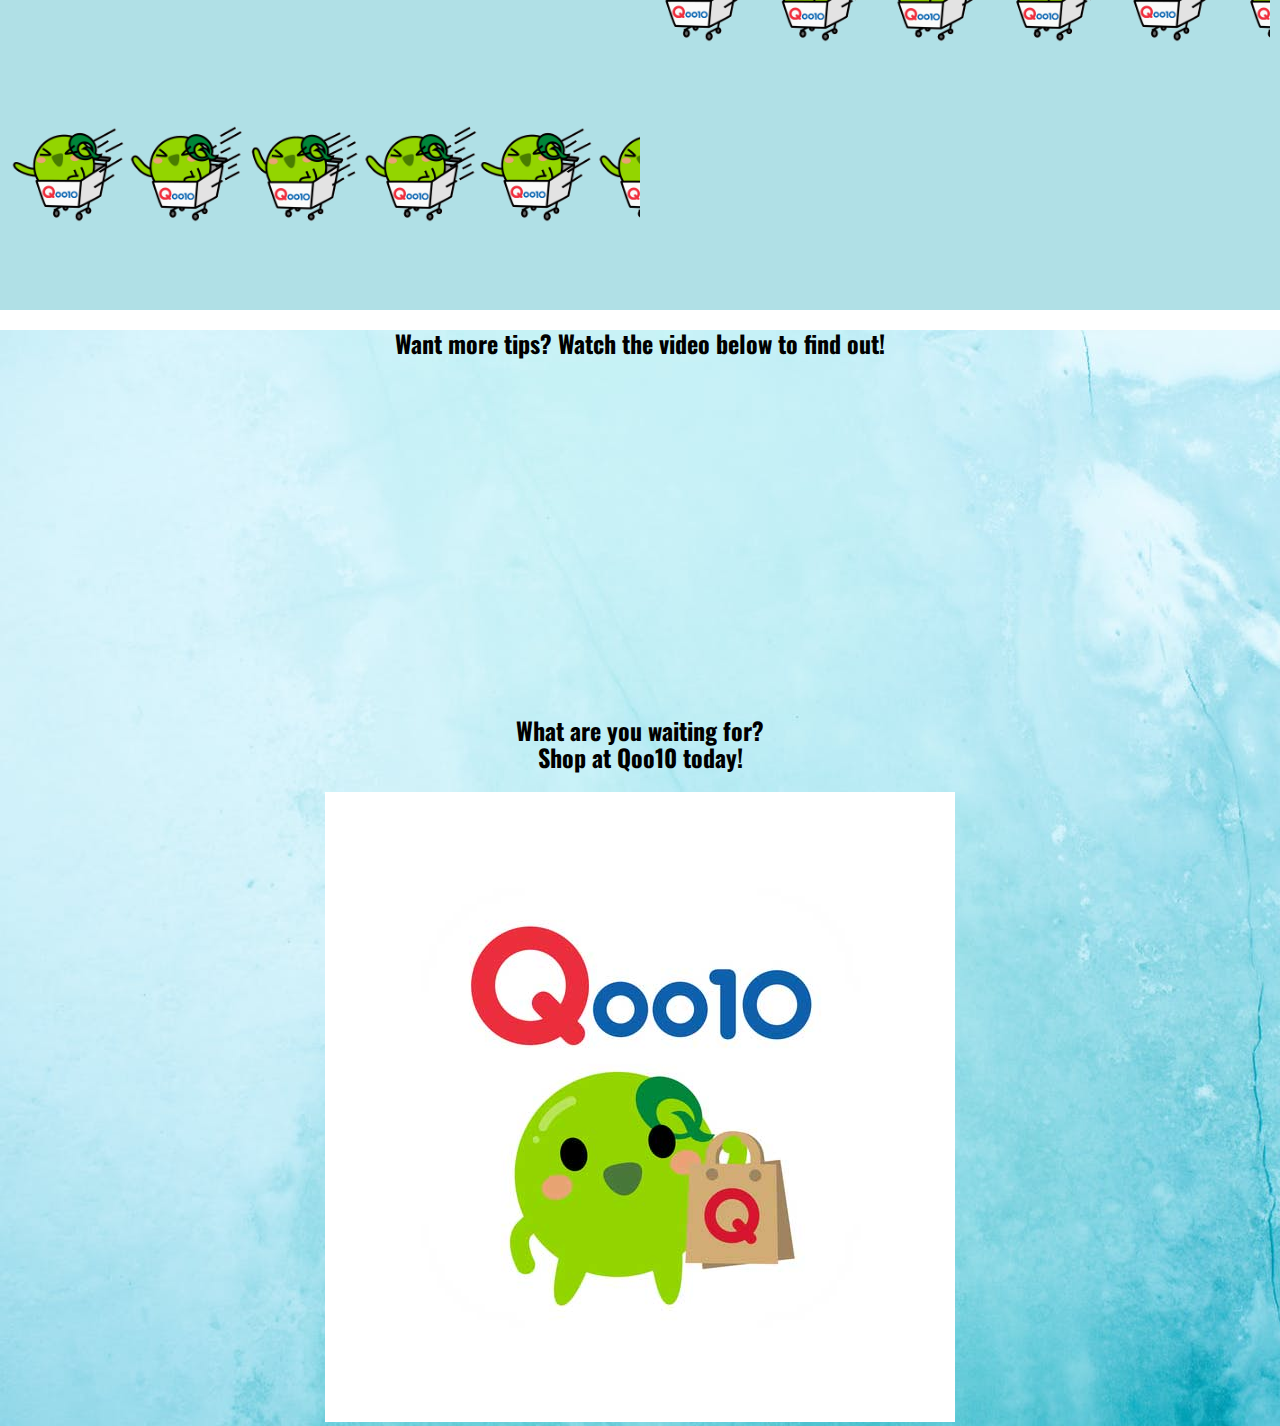
<file: tips.html>
<!DOCTYPE html >
<html lang="en">
<head>
  
    <title>Qoo10 101</title>
    
    <meta charset="UTF-8">
    <!--CSS style sheets-->
    <link href="https://fonts.googleapis.com/css2?family=Oswald:wght@500&display=swap" rel="stylesheet">
    <link href="https://fonts.googleapis.com/css2?family=Cormorant+Garamond:wght@300&family=Oswald:wght@500&display=swap" rel="stylesheet">
    <link rel="preconnect" href="https://fonts.gstatic.com">
    <link href="https://fonts.googleapis.com/css2?family=Bebas+Neue&family=Cormorant+Garamond:wght@600&family=Open+Sans&display=swap" rel="stylesheet">
    <link rel="stylesheet" href="css/normalize.css">
    <link rel="stylesheet" href="css/main.css">
    
  </head> 
  <body>
    <header>
        <!--top menu-->
        <nav>
          <ul>
            <li><img src="images/qlogo.jpeg" width="70" height="30" alt="qoo10" ></li>
            <li><a href="index.html">Home</a></li>
            <li><a href="usage.html">The Basics</a></li>
            <li><a href="features.html">Features</a> </li>
            <li><a href="news.html">News</a></li>
            <li><a href="tips.html">Tips</a></li>
          </ul>
        </nav>
      </header>    
  <main>

  <section id="tips">
    
    <div class="tipsdiv">

        <img src="images/happyq.jpeg" alt= "icon" class="qicon"  >
        
        
        <div id="toppara">
            <h1>Maximise your spendings with the following tips!</h1>
            <p><i> Viewing on the desktop? Hover over the images to find out!</i></p>
        </div>
    </div>
        <!--user tips and facts section, display in fun and interactive manner-->
        <div class="grid-container" >
            <div class="container grid-item">

                <div class="overlay">
                    <div class="text"><u>Tip One:</u>
                        <p>
                        <br>Unsure of a product quality? 
                        <br>Check the reviews to find out about other buyers' opinions on the product!
                        <br>You can also view the overall seller rating and feedback.</p>
                    </div>
                </div>
            </div>

            <div class="grid-item"></div>
            <div class="grid-item"></div>
            <div class="container grid-item">

                <div class="overlay">
                    <div class="text"><u>Tip two:</u>
                        <p>
                            <br>Opt for delivery with tracking.
                            <br> For example:
                            <br> Qexpress, Ninja Van, Singpost registered mailing
                            <br>This ensures you get updated with the delivery status and prevents lost mail.
                        </p>
                    </div>
                </div>
            </div>
            <div class="container grid-item">
                <div class="overlay">
                    <div class="text"><u>Tip three:</u>
                        <p>
                            <br>Use coupons and qpoints upon checkout for discounts!
                            <br>You can collect coupons from events and from monthly coupons issued.
                            <br>Q-points can be collected from the attendence card or from the spin-the-wheel.</p>       
                    </div>
                </div>
            </div>

            <div class="grid-item">

            </div>
            <div class="grid-item"></div>
            <div class="container grid-item">

                <div class="overlay">
                    <div class="text"><u>Tip four:</u>
                        <p>
                        <br>Upon receiving your item, confirm delivery and leave a review for Q-points!
                        <br>You can collect up to 10 Q-points based on the amount of your order.</p>
                    </div>
                </div>
            </div>

            <div class="container grid-item">

                <div class="overlay">
                    <div class="text"><u>Tip five:</u>
                        <p>
                        <br>Keep a look-out for events and games.
                        <br>If you are lucky, you can get free items during a giveaway event!
                        <br>You can also win prizes such as coupons and Q-points from event-based games.</p>
                    </div>
                </div>
            </div>
            <div class="grid-item"></div>
            <div class="grid-item"></div>

        </div>    
        <div id="moretips">
            <!--video for more tips-->
            <h2>Want more tips? Watch the video below to find out!</h2>
            <iframe width="560" height="315" src="https://www.youtube.com/embed/0qPOEZHgJgs" frameborder="0" allow="accelerometer; autoplay; clipboard-write; encrypted-media; gyroscope; picture-in-picture" allowfullscreen></iframe>
            <!--link to qoo10.sg-->
            <h2>What are you waiting for? <br>Shop at Qoo10 today!</h2>
            <a href="https://www.qoo10.sg/" target="_blank"  >
            <img alt="" src="images/shop.png" ></a>
        </div>
    </section>
    </main> 
    </body>
</html>
</file>
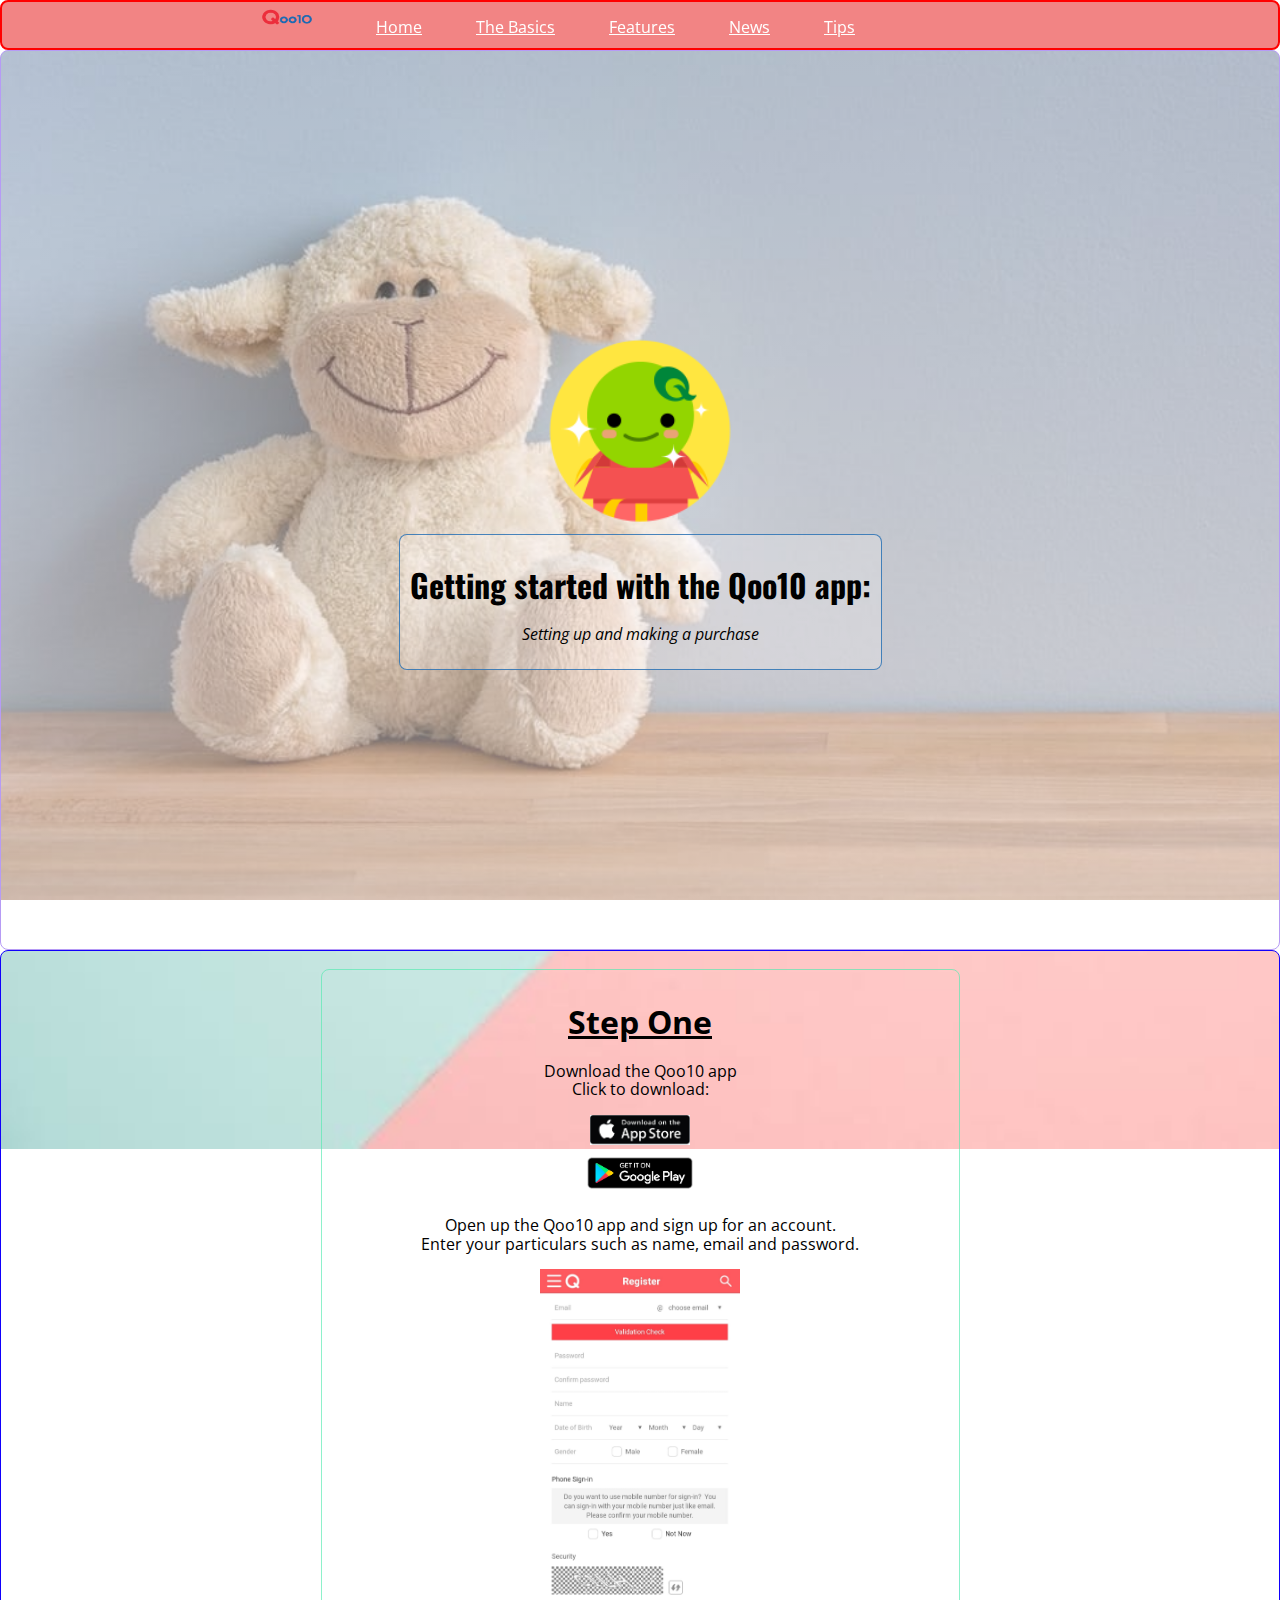
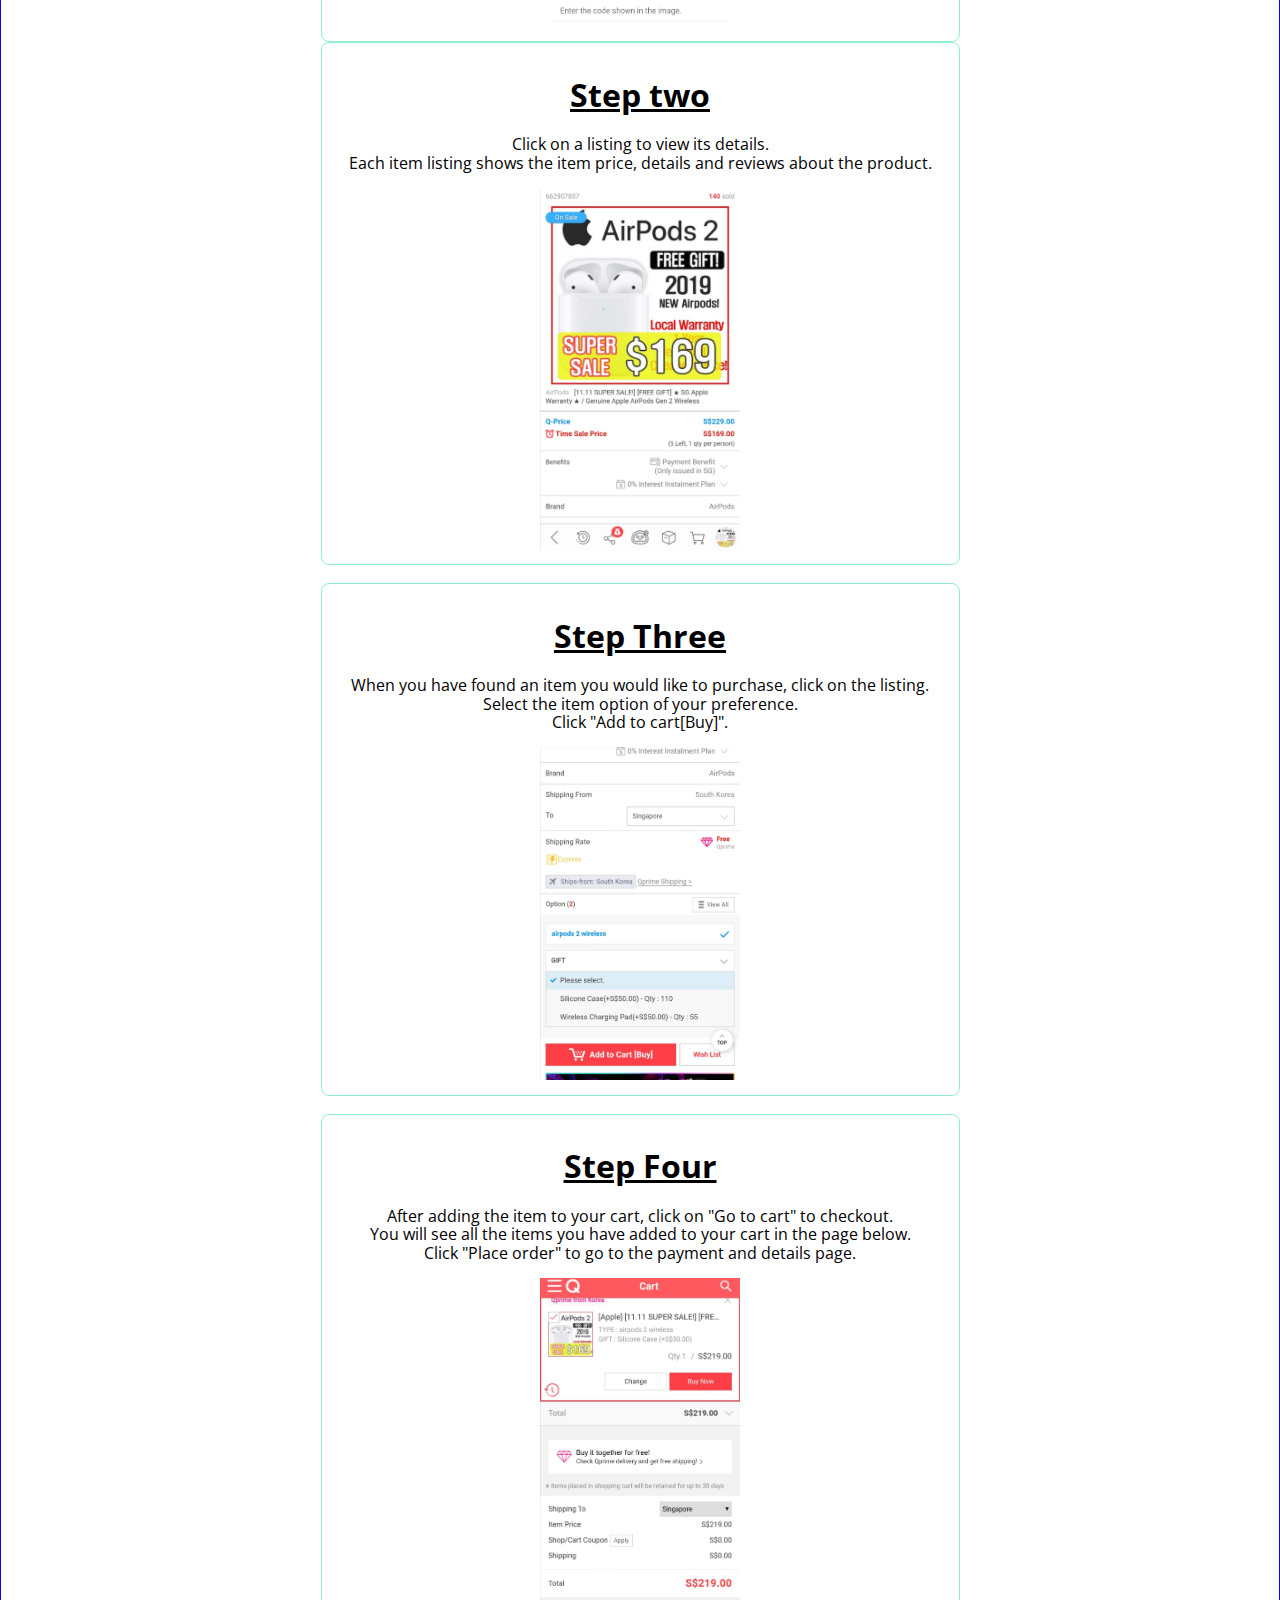
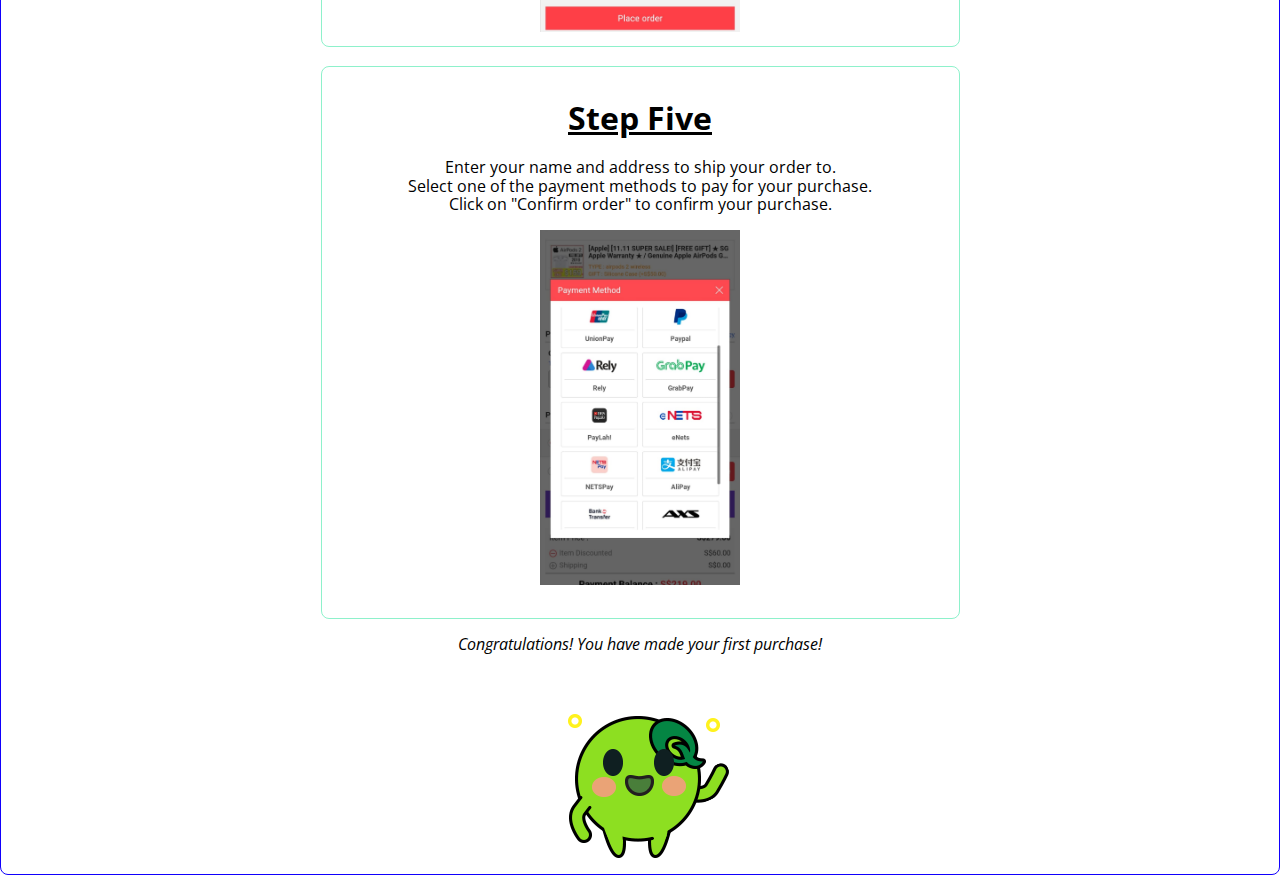
<file: usage.html>
<!DOCTYPE html >
<html lang="en">
<head>
    <meta charset="utf-8"/>
    <title>How to use Qoo10</title>
    <link href="https://fonts.googleapis.com/css2?family=Oswald:wght@500&display=swap" rel="stylesheet">
    <link href="https://fonts.googleapis.com/css2?family=Cormorant+Garamond:wght@300&family=Oswald:wght@500&display=swap" rel="stylesheet">
    <link rel="preconnect" href="https://fonts.gstatic.com">
    <link href="https://fonts.googleapis.com/css2?family=Bebas+Neue&family=Cormorant+Garamond:wght@600&family=Open+Sans&display=swap" rel="stylesheet">
    <link rel="stylesheet" href="css/normalize.css">
    <link rel="stylesheet" href="css/main.css"> 
</head>
<body> 
<header>
    <!--top menu-->
    <nav>
        <ul>
            <li><img src="images/qlogo.jpeg" width="70" height="30" alt="qoo10" ></li>
            <li><a href="index.html">Home</a></li>
            <li><a href="usage.html">The Basics</a></li>
            <li><a href="features.html">Features</a> </li>
            <li><a href="news.html">News</a></li>
            <li><a href="tips.html">Tips</a></li>
        </ul>
    </nav>
</header>    
<main id="usagemain">
    <section id="basics">
        <!-- basics top section-->
        <br>
        <div class="thebasics">
            <img src="images/yellowq.jpeg" alt= "qcoin" class="qicon"  >
            <div id="basicpara">
                <h1>Getting started with the Qoo10 app:</h1>
                <p><i>Setting up and making a purchase </i></p>
            </div>
        </div>
    </section>
    <section id="steps">

        <br>
        <!-- steps describing basic usage of qoo10 -->
        <div class="step">
            <h1><u>Step One</u></h1>
            <p>
                Download the Qoo10 app
                <br>Click to download:
            </p>
            <a href="https://itunes.apple.com/sg/app/qoo10-sg/id477614813?mt=8" target="_blank">
            <img src="images/applestore.jpg" alt="apple store" width=100></a>
            <br>
            <a href="https://play.google.com/store/apps/details?id=net.giosis.shopping.sg" target="_blank">
            <img src="images/googleplay.jpg" alt="play store" width=120></a>

            <p>Open up the Qoo10 app and sign up for an account.
                <br>Enter your particulars such as name, email and password.
            </p>
            <img src="images/register.jpeg" alt= "register" id="register" class="usageimg" >
            <br>
        </div>

        <div class="step">
            <h1><u>Step two</u></h1>
            <p>Click on a listing to view its details. 
                <br>Each item listing shows the item price, details and reviews about the product.
            </p>
            <img src="images/listing.jpeg" alt= "listing" id="listing"  class="usageimg">  
        </div>
        <br>
        <div class="step">
            <h1><u>Step Three</u></h1>
            <p>When you have found an item you would like to purchase, click on the listing.
            <br>Select the item option of your preference.
            <br>Click "Add to cart[Buy]".
            </p>
            <img src="images/option.jpeg" alt= "option" id="option" class="usageimg" >
        </div>
        <br>
        <div class="step">
            <h1><u>Step Four</u></h1>
            <p>After adding the item to your cart,
            click on "Go to cart" to checkout. 
            <br>You will see all the items you have added to your cart
            in the page below. 
            <br>Click "Place order" to go to the payment and details page.
            </p>
            <img src="images/cart.jpeg" alt= "cart" id="cart" class="usageimg" >
        </div>
        <br>
        <div class="step">
            <h1><u>Step Five</u></h1>
            <p>Enter your name and address to ship your order to.<br>
            Select one of the payment methods to pay for your purchase.
            <br> Click on "Confirm order" to confirm your purchase.

            </p>
            <img src="images/payment.jpeg" alt= "payment" id="payment" class="usageimg" >
            <br>
            <br>

        </div>
        <p><i>Congratulations! You have made your first purchase!</i>
        </p>
        <img src="images/mameq.jpeg" alt= "mameq"   >
    </section>

</main>
</body>
 
</html>
</file>
<file: css/main.css>
/*menu bar styling*/
header {
  display: flex;
  position: fixed;
  top: 0;
  left: 0;
  right: 0;
  height: 50px;
  line-height: 30px;
  background-color: rgba(233, 41, 41, 0.575);
  border: 2px solid red;
  border-radius: 8px;
  color:white;
}

header * {
  display: inline;
  color:white;
}

header li {
  margin-left: 10px;
  font-family:  'Open Sans', sans-serif;;
}
section li,p,u{
  font-family: 'Bebas Neue', cursive;
  font-family: 'Cormorant Garamond', serif;
  font-family: 'Open Sans', sans-serif;
}
h1, h2{
  font-family: 'Oswald', sans-serif;
}
/*top image*/
.qicon {
    margin-left: auto;
    margin-right: auto;
    width:200px;
    height:200px;
    border-radius: 50%;
}
body {
    margin: 0;
    margin-top: 50px;
}
/* homepage section*/
#intro,#benefits,#reviews {
    height: 120vh;
    border: 1px solid lawngreen;
    border-radius: 8px;
    display: flex;
    justify-content: center;
    align-items: center;
    text-align: center;
    background-size: cover; 
    background-position: center center; 
    background-repeat: no-repeat; 
    background-attachment: fixed; 
    
}

#intropara{
  border: 1px solid rgba(30, 151, 36, 0.87);
  border-radius: 8px;
  padding:10px;
  background-color:rgba(255, 251, 251, 0.39);
  font-family: 'Bebas Neue', cursive;
  
}

.benefitdiv{
  
    border-radius: 8px;
    border: 2px solid rgb(143, 69, 9);
    background-color: rgba(99, 212, 89, 0.178);
    padding: 40px;
   
}
#intro {
    background-image: linear-gradient(rgba(255, 255, 255, 0.219),rgba(255, 255, 255, 0.438)), url("../images/grass.jpg");
    
}
* {
  box-sizing: border-box;
}
  
#benefits{
  text-align:left;
  background-image: linear-gradient(rgba(255, 255, 255, 0.219),rgba(255, 255, 255, 0.575)), url("../images/garden.jpeg");

}
#reviews{
  background-image: linear-gradient(rgba(255, 255, 255, 0.219),rgba(255, 255, 255, 0.507)), url("../images/grass.jpg");
}
#reviewspic{
  padding: 10px;
  width:100%;
}

/*The basics section*/
#usagemain {
  text-align: center;
  
}
#basics{
height: 100vh;
border: 1px solid rgb(182, 155, 245);
border-radius: 8px;
display: flex;
justify-content: center;
align-items: center;
text-align: center;
background-image:linear-gradient(rgba(255, 255, 255, 0.219),rgba(255, 255, 255, 0.507)),  url("../images/toy.jpeg");
background-size: cover; 
background-position: center center; 
background-repeat: no-repeat; 
background-attachment: fixed; 
}
#basicpara{
border: 1px solid rgba(45, 115, 180, 0.87);
border-radius: 8px;
padding:10px;
background-color:rgba(255, 251, 251, 0.219);
}
#steps{
border: 1px solid rgb(17, 0, 252);
border-radius: 8px;
background-image:linear-gradient(rgba(255, 255, 255, 0.219),rgba(255, 255, 255, 0.507)),  
url("../images/bluepink.jpeg");
background-size: cover; 
background-position: center center; 
background-repeat: no-repeat; 
background-attachment: fixed; 
text-align:center;
margin:0 auto;
}

.step{
border: 1px solid rgba(83, 233, 176, 0.658);
border-radius: 8px;
padding:10px;
text-align:center;
width:50%;
margin:0 auto;
}
.usageimg{
  text-align: center;
  width:200px;
}

/*features section*/
#featuresone{
  border: 1px solid rgb(0, 4, 252);
  border-radius: 8px;
  background-image:linear-gradient(rgba(255, 255, 255, 0.219),rgba(255, 255, 255, 0.507)),  
  url("../images/htreasure.jpg");
  background-size: cover; 
  background-position: center center; 
  background-repeat: no-repeat; 
  background-attachment: fixed;
  height: 100vh;
  display: flex;
  justify-content: center;
  align-items: center;
  text-align: center;


}
#feapara{
  border: 1px solid rgba(30, 151, 36, 0.87);
  border-radius: 8px;
  padding:10px;
  background-color:rgba(255, 251, 251, 0.39);
}

.features_p{
  border-radius: 8px;
  border: 1px solid rgba(45, 115, 180, 0.87);
  padding:10px;
  background-color:rgba(248, 230, 169, 0.658);
  width:50%;
  margin:0 auto;
}

#feamain{
 background-color: lightblue;
 border: 1px solid rgb(33, 170, 67);
 border-radius: 8px;
 text-align: center;

 /*display:flex;
 flex-direction: column;*/

}
.featurepic{
  
  width: 300px;
  height: 500px;

}

/*news section*/
#newstop{
  text-align: center;
  border: 1px solid rgb(71, 15, 117);
  border-radius: 8px;
  background-image: 
  url("../images/firework.jpg");
  background-size: cover; 
  background-position: center center; 
  background-repeat: no-repeat; 
  background-attachment: fixed; 

  height: 100vh;
  justify-content: center;
  align-items: center;
    
  padding-top:150px;
  
  text-align: center; 

}
#newstop h1{
  border: 1px solid rgba(30, 151, 36, 0.87);
  border-radius: 8px;
  padding:10px;
  background-color:rgba(255, 251, 251, 0.39);

}
#newsmain{
  text-align: center;
}
.events{
  background-color: black;
  color: white;
}
.newsimg{
  width: 90%;
}
iframe{
  width:90%;
}
#contact{
  font-family: 'Bebas Neue', cursive;;
}
/*tips*/

.grid-container{
  background-color:	rgb(176,224,230);
  background-size: cover; 
  background-position: center ; 
  background-repeat: no-repeat; 
  background-attachment: fixed; 
}
.tipsdiv{
  border: 1px solid lawngreen;
  border-radius: 8px;
  background-image:linear-gradient(rgba(255, 255, 255, 0.219),rgba(255, 255, 255, 0.507)),  
  url("../images/sky.jpeg");
  background-size: cover; 
  background-position: center center; 
  background-repeat: no-repeat; 
  background-attachment: fixed; 

  height: 100vh;
  justify-content: center;
  align-items: center;
    
  padding-top:150px;
  
  text-align: center; 
  
}
#toppara{
  border: 1px solid rgb(228, 47, 47);
  border-radius: 8px;
  padding:10px 20px;
  
  background-color:rgba(235, 235, 224, 0.5);

}
#tips{
  text-align: center;
}

#moretips{
  background-image: url("../images/blue.jpeg");
}
#shoplink{
  height:150px;
  border-radius: 100px;
}
/*web features adjustments*/
@media (min-width: 992px) {
  /*menu bar styling*/
    header {
        
      display: flex;
      position: fixed;
      top: 0;
      left: 0;
      right: 0;
      height: 50px;
      line-height: 50px;
      background-color: rgba(233, 41, 41, 0.575);
      border: 2px solid red;
      border-radius: 8px;
      color:white;
    }

    header * {
      display: inline;
      color:white;
    }
    header ul {
    margin-left:160px;
    }

    header li {
      margin-left: 50px;
      
      
    }
    /*tips grid section*/
    .grid-container {
      display: grid;
      grid-template-columns: auto auto ;
      background-image:linear-gradient(rgba(255, 255, 255, 0.219),rgba(255, 255, 255, 0.507)),  
      url("../images/bulb.jpeg");
      padding: 10px;
    }

    .grid-item {
      padding: 20px;
      font-size: 30px;
      text-align: center;
    }

    .container{
      background-image: 
      url("../images/qcart.jpeg");
      background-size: cover; 
      height: 180px;  
      position: relative;
      width:100%;
      margin: 0 auto;
      
    }

    .overlay {
      position: absolute;
      bottom: 100%;
      left: 0;
      right: 0;
      background-color: rgb(140, 231, 131);
      overflow: hidden;
      width: 100%;
      height:0;
      transition: .5s ease;
    }
    
    .container:hover .overlay {
      bottom: 0;
      height: 100%;
    }
    
    .text {
      white-space: nowrap; 
      color: rgb(243, 11, 11);
      font-size: 15px;
      position: absolute;
      overflow: hidden;
      top: 50%;
      left: 50%;
      transform: translate(-50%, -50%);
      -ms-transform: translate(-50%, -50%);
      font-family:"Candara", cursive, sans-serif ;
    }
 
}
</file>
